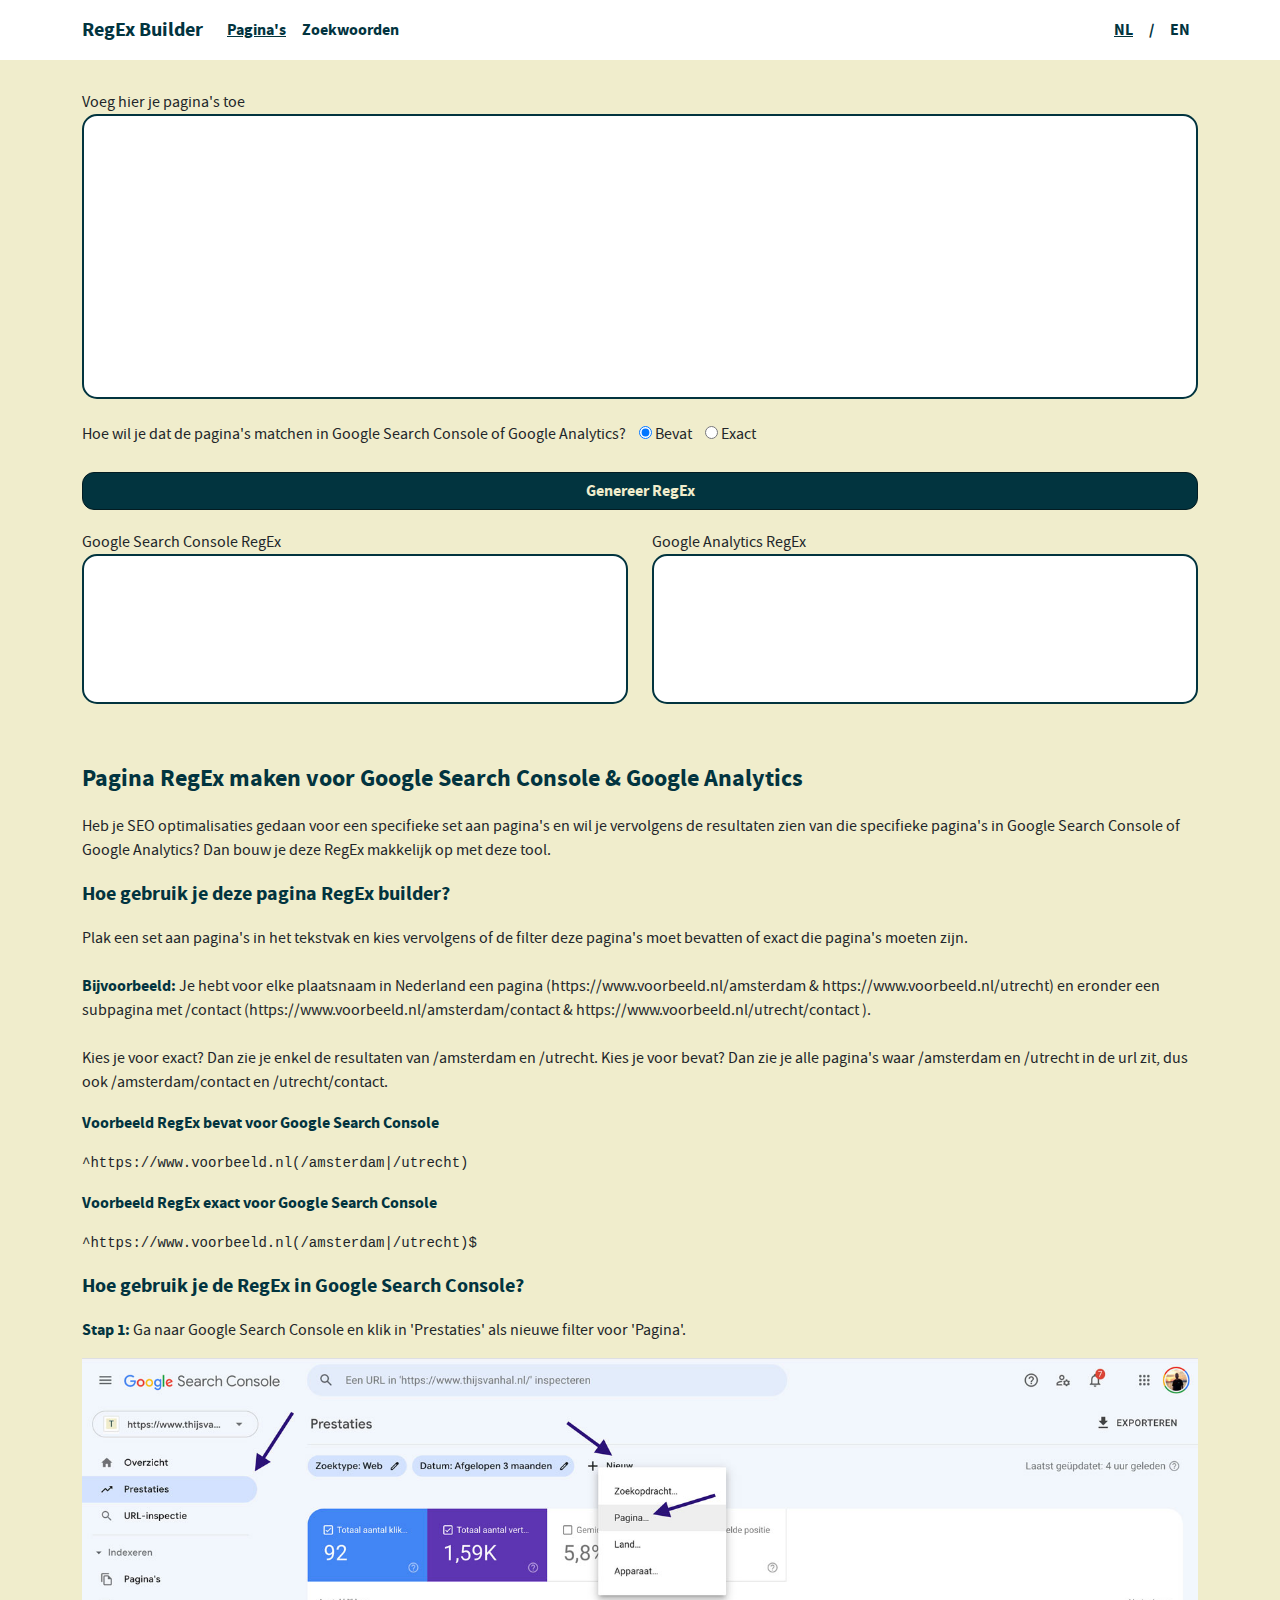
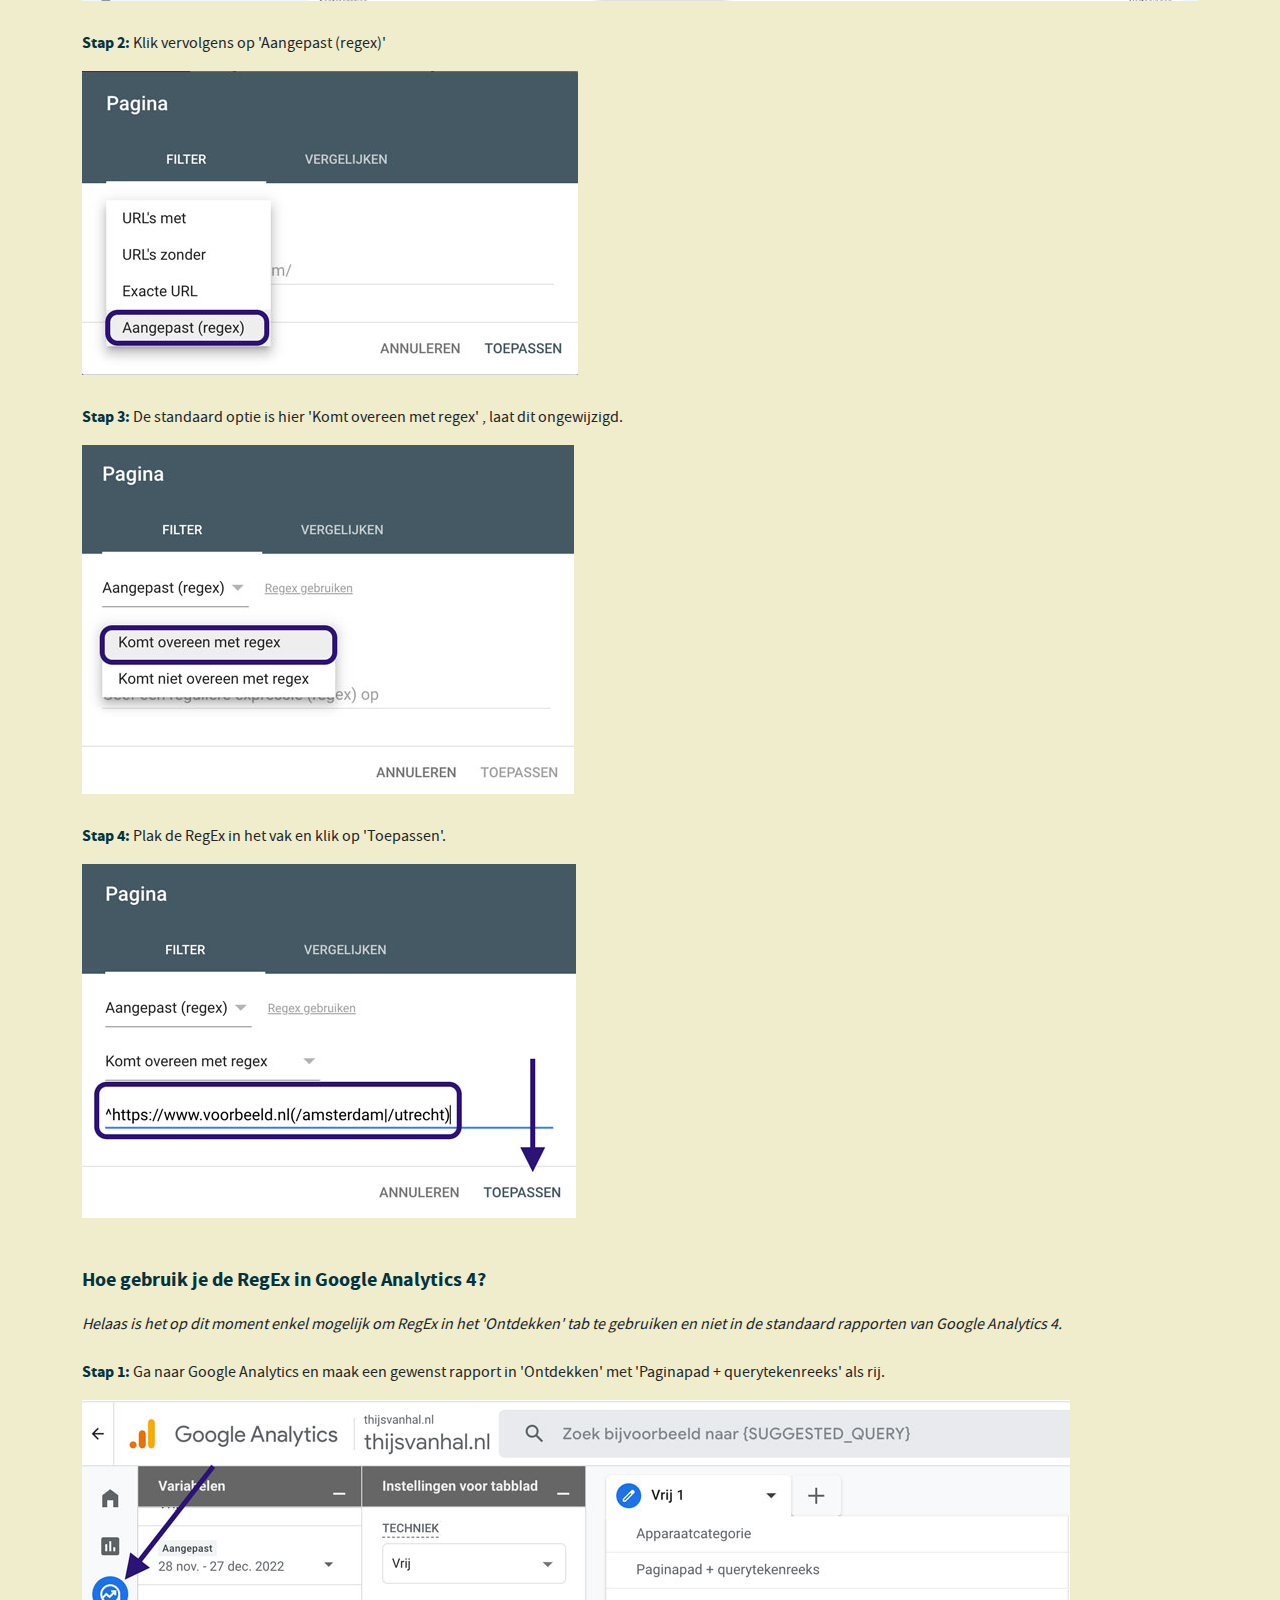
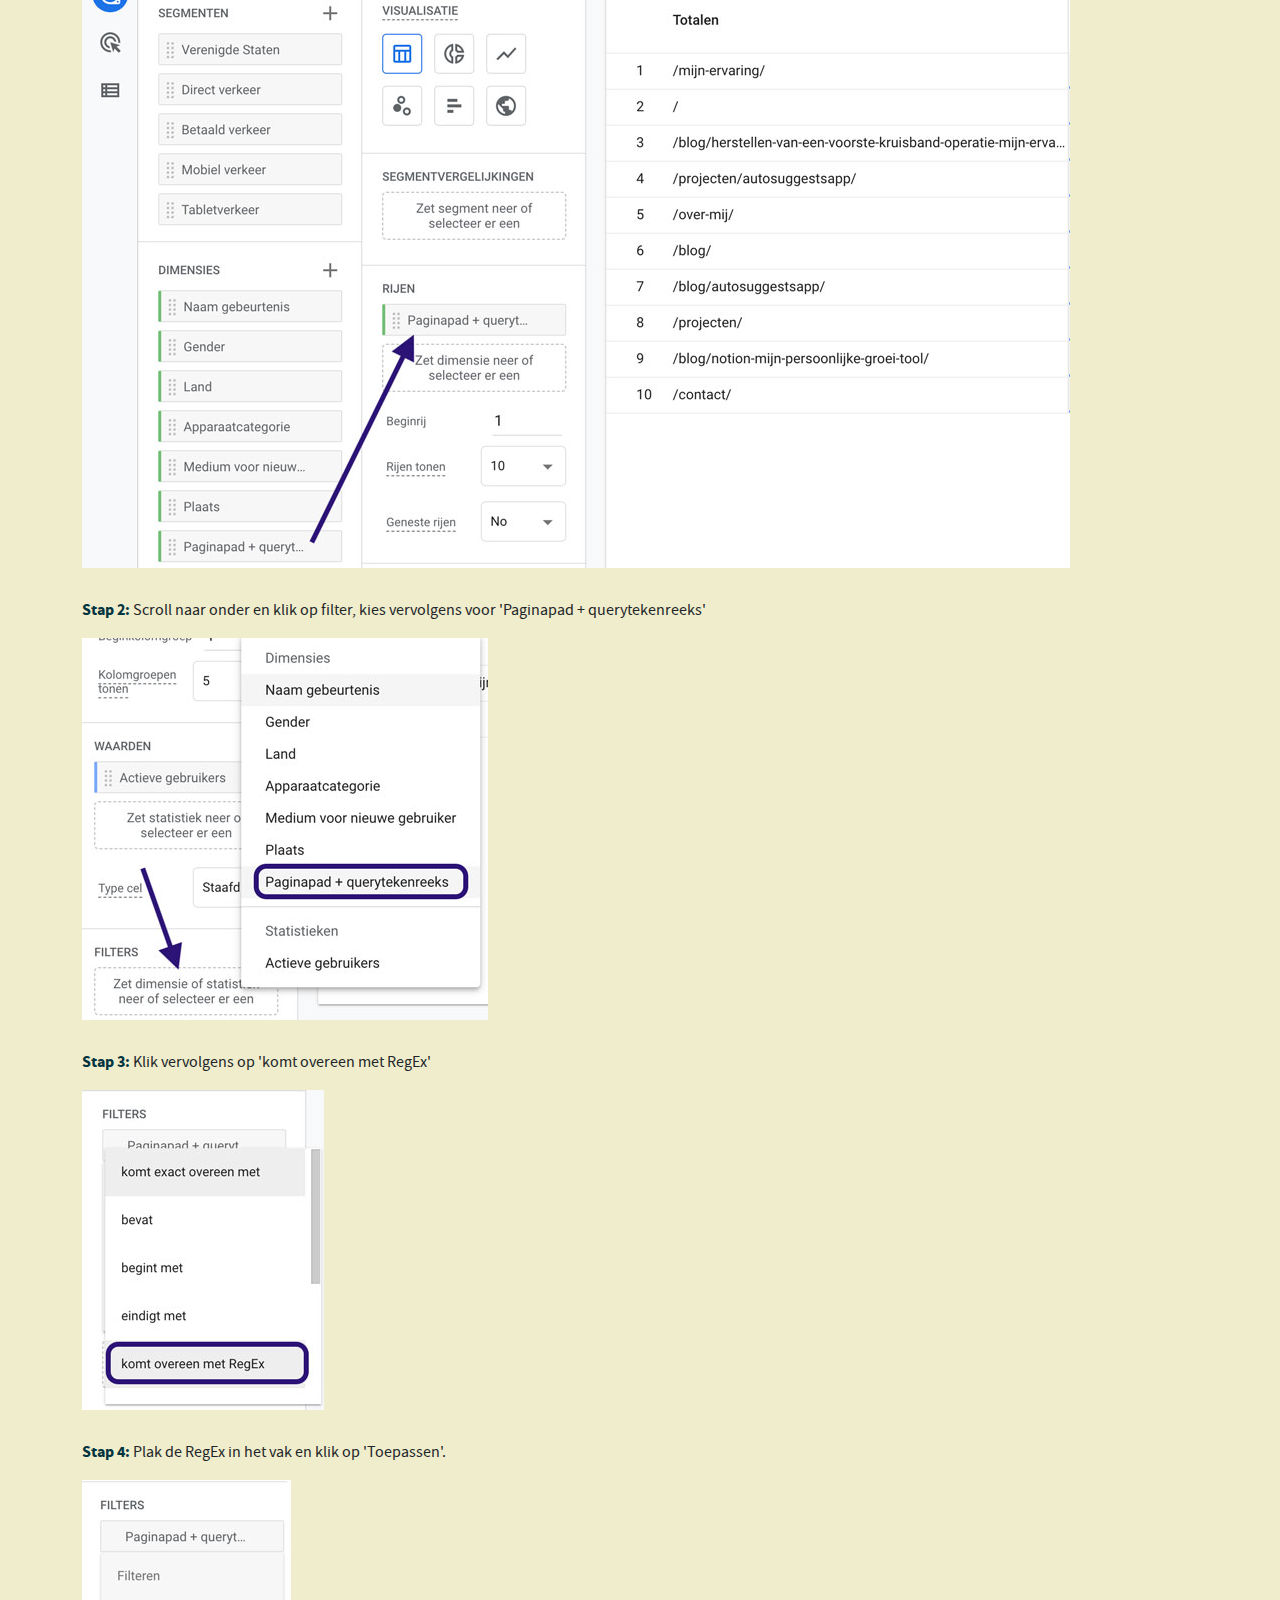
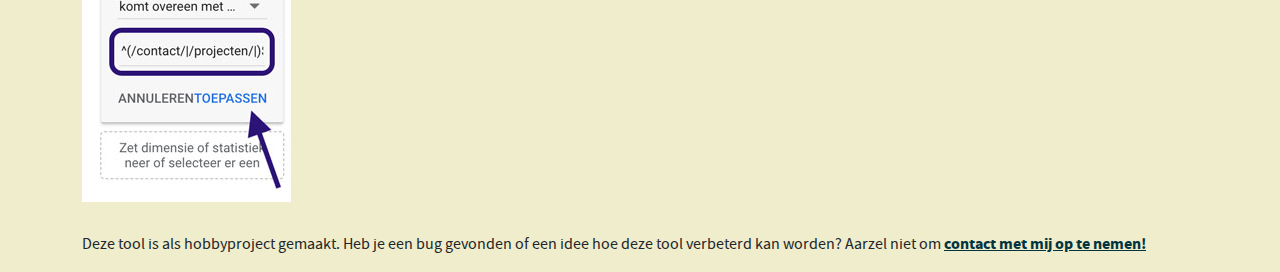
<file: index.html>
<!DOCTYPE html>
<html lang="nl">
  <head>
  <meta charset="UTF-8">
  <meta name="viewport" content="width=device-width, initial-scale=1.0">
  <title>Pagina RegEx Builder voor GSC & GA | RegEx Builder</title>
  <meta name="robots" content="index, follow">
  <meta name="description" content="Specifieke pagina's filteren met RegEx in Google Search Console of Google Analytics? Met de RegEx builder bouw je gemakkelijk een RegEx voor GSC en GA.">
  <link rel="alternate" hreflang="nl" href="https://regex.thijsvanhal.nl/">
  <link rel="alternate" hreflang="en" href="https://regex.thijsvanhal.nl/en/pages/">
  <link rel="alternate" hreflang="x-default" href="https://regex.thijsvanhal.nl/">
  <link rel="stylesheet" href="./files/bootstrap.min.css" type="text/css">
  <link rel="stylesheet" href="./files/styles.css" type="text/css">
  <link rel="apple-touch-icon" sizes="180x180" href="/apple-touch-icon.png">
  <link rel="icon" type="image/png" sizes="32x32" href="/favicon-32x32.png">
  <link rel="icon" type="image/png" sizes="16x16" href="/favicon-16x16.png">
  <link rel="manifest" href="/site.webmanifest">
  <link rel="mask-icon" href="/safari-pinned-tab.svg" color="#5bbad5">
  <meta name="msapplication-TileColor" content="#da532c">
  <meta name="theme-color" content="#ffffff">
  <style type="text/css" media="screen" link rel="preload" as="font">
    @font-face {
      font-family: 'madaregular';
      src: url('./files/font/mada-regular-webfont.woff2') format('woff2'),
         url('./files/font/mada-regular-webfont.woff') format('woff');
      font-weight: normal;
      font-style: normal;
      font-display: swap;
    }
    @font-face {
      font-family: 'madabold';
      src: url('./files/font/mada-bold-webfont.woff2') format('woff2'),
         url('./files/font/mada-bold-webfont.woff') format('woff');
      font-weight: normal;
      font-style: normal;
      font-display: swap;
    }
  </style>
  <!-- Google Tag Manager -->
  <script>(function(w,d,s,l,i){w[l]=w[l]||[];w[l].push({'gtm.start':
    new Date().getTime(),event:'gtm.js'});var f=d.getElementsByTagName(s)[0],
    j=d.createElement(s),dl=l!='dataLayer'?'&l='+l:'';j.async=true;j.src=
    'https://www.googletagmanager.com/gtm.js?id='+i+dl;f.parentNode.insertBefore(j,f);
    })(window,document,'script','dataLayer','GTM-NRD96HB');</script>
  <!-- End Google Tag Manager -->
  <script type="application/ld+json">
    {
      "@context": "https://schema.org",
      "@type": "WebSite",
      "@id": "https://regex.thijsvanhal.nl/",
      "url": "https://regex.thijsvanhal.nl/",
      "name": "RegEx Builder",
      "creator": {
        "@id": "https://regex.thijsvanhal.nl/#person"
      }
    }
    </script>
    <script type="application/ld+json">
    {
      "@context": "https://schema.org",
      "@type": "Person",
      "@id": "https://regex.thijsvanhal.nl/#person",
      "email": "mail@thijsvanhal.nl",
      "name": "Thijs van Hal",
      "url": "https://www.thijsvanhal.nl/",
      "sameAs": "https://twitter.com/thijsvanhal"
    }
    </script>
  </head>
  <body>
    <!-- Google Tag Manager (noscript) -->
    <noscript><iframe src="https://www.googletagmanager.com/ns.html?id=GTM-NRD96HB"
      height="0" width="0" style="display:none;visibility:hidden"></iframe></noscript>
    <!-- End Google Tag Manager (noscript) -->
    <nav class="navbar navbar-expand-md">
      <div class="container-sm" id="c-navbar">
        <a class="navbar-brand" href="/">RegEx Builder</a>
        <button class="navbar-toggler" type="button" data-bs-toggle="collapse" data-bs-target="#navContent" aria-controls="navContent" aria-expanded="false" aria-label="Hamburger Menu">
          <span class="navbar-toggler-icon"></span>
        </button>
        <div class="navbar-collapse collapse" id="navContent">
          <ul class="navbar-nav me-auto">
            <li class="nav-item">
              <a class="nav-link active" href="/">Pagina&apos;s</a>
            </li>
            <li class="nav-item">
              <a class="nav-link" href="/zoekwoorden/">Zoekwoorden</a>
            </li>
          </ul>
          <ul class="navbar-nav mr-auto" id="second-menu">
            <li class="nav-item">
              <a class="nav-link active" href="/">NL</a>
            </li>
            <li class="nav-item">
              <a class="nav-link" href="#">/</a>
            </li>
            <li class="nav-item">
              <a class="nav-link" href="/en/pages/">EN</a>
            </li>
          </ul>
        </div>
      </div>
    </nav>
    <div class="container-sm" id="top-container">
      <p>
        <label for="input-area">Voeg hier je pagina&apos;s toe</label>
        <textarea class="input-area" id="input-area" rows="6"></textarea>
      </p>
    </div>
    <div class="container-sm">
      <p>
        Hoe wil je dat de pagina&apos;s matchen in Google Search Console of Google Analytics?
        <label>
          <input type="radio" name="optionsRadios" id="bevat" value="option1" checked="" data-np-checked="1">
          Bevat
        </label>
        <label>
          <input type="radio" name="optionsRadios" id="exact" value="option2" data-np-checked="1">
          Exact
        </label>
      </p>
      <button type="button" class="btn btn-primary" id="generate-button">Genereer RegEx</button>
    </div>
    <div class="container-sm">
      <div class="row">
        <div class="col-sm" id="resultaat">
          <label for="result-gsc">Google Search Console RegEx</label>
          <textarea class="textarea-results" id="result-gsc"></textarea>
          <div class="tekens" id="tekens-gsc"></div>
        </div>
        <div class="col-sm" id="resultaat">
          <label for="result-ga">Google Analytics RegEx</label>
          <textarea class="textarea-results" id="result-ga"></textarea>
          <div class="tekens" id="tekens-ga"></div>
        </div>
      </div>
    </div>
    <div class="container-sm">
      <div class="body-text">
        <h1>Pagina RegEx maken voor Google Search Console & Google Analytics</h1>
        <p>Heb je SEO optimalisaties gedaan voor een specifieke set aan pagina&apos;s en wil je vervolgens de resultaten zien van die specifieke pagina&apos;s in Google Search Console of Google Analytics? Dan bouw je deze RegEx makkelijk op met deze tool.</p>
        <h2>Hoe gebruik je deze pagina RegEx builder?</h2>
        <p>Plak een set aan pagina&apos;s in het tekstvak en kies vervolgens of de filter deze pagina&apos;s moet bevatten of exact die pagina&apos;s moeten zijn.<br><br><b>Bijvoorbeeld:</b> Je hebt voor elke plaatsnaam in Nederland een pagina (https://www.voorbeeld.nl/amsterdam & https://www.voorbeeld.nl/utrecht) en eronder een subpagina met /contact (https://www.voorbeeld.nl/amsterdam/contact & https://www.voorbeeld.nl/utrecht/contact ).<br><br>Kies je voor exact? Dan zie je enkel de resultaten van /amsterdam en /utrecht. Kies je voor bevat? Dan zie je alle pagina&apos;s waar /amsterdam en /utrecht in de url zit, dus ook /amsterdam/contact en /utrecht/contact.<br></p>
        <h3>Voorbeeld RegEx bevat voor Google Search Console</h3>
        <pre><code>^https://www.voorbeeld.nl(/amsterdam|/utrecht)</code></pre>
        <h3>Voorbeeld RegEx exact voor Google Search Console</h3>
        <pre><code>^https://www.voorbeeld.nl(/amsterdam|/utrecht)$</code></pre>
        <h2>Hoe gebruik je de RegEx in Google Search Console?</h2>
        <p><b>Stap 1:</b> Ga naar Google Search Console en klik in &apos;Prestaties&apos; als nieuwe filter voor &apos;Pagina&apos;.</p>
        <img src="./images/pagina-regex-builder-gsc-1.jpg" class="img-fluid" alt="Pagina RegEx builder GSC stap 1" width="1678" height="365">
        <p><b>Stap 2:</b> Klik vervolgens op &apos;Aangepast (regex)&apos;</p>
        <img src="./images/pagina-regex-builder-gsc-2.jpg" class="img-fluid" alt="Pagina RegEx builder GSC stap 2" width="496" height="304">
        <p><b>Stap 3:</b> De standaard optie is hier &apos;Komt overeen met regex&apos; , laat dit ongewijzigd.</p>
        <img src="./images/pagina-regex-builder-gsc-3.jpg" class="img-fluid" alt="Pagina RegEx builder GSC stap 3" width="492" height="349">
        <p><b>Stap 4:</b> Plak de RegEx in het vak en klik op &apos;Toepassen&apos;.</p>
        <img src="./images/pagina-regex-builder-gsc-4.jpg" class="img-fluid" alt="Pagina RegEx builder GSC stap 4" width="494" height="354">
        <h2>Hoe gebruik je de RegEx in Google Analytics 4?</h2>
        <p><i>Helaas is het op dit moment enkel mogelijk om RegEx in het &apos;Ontdekken&apos; tab te gebruiken en niet in de standaard rapporten van Google Analytics 4.</i><br><br><b>Stap 1:</b> Ga naar Google Analytics en maak een gewenst rapport in &apos;Ontdekken&apos; met &apos;Paginapad + querytekenreeks&apos; als rij.</p>
        <img src="./images/pagina-regex-builder-ga-1.jpg" class="img-fluid" alt="Pagina RegEx builder GA stap 1" width="988" height="768">
        <p><b>Stap 2:</b> Scroll naar onder en klik op filter, kies vervolgens voor &apos;Paginapad + querytekenreeks&apos;</p>
        <img src="./images/pagina-regex-builder-ga-2.jpg" class="img-fluid" alt="Pagina RegEx builder GA stap 2" width="406" height="382">
        <p><b>Stap 3:</b> Klik vervolgens op &apos;komt overeen met RegEx&apos;</p>
        <img src="./images/pagina-regex-builder-ga-3.jpg" class="img-fluid" alt="Pagina RegEx builder GA stap 3" width="242" height="320">
        <p><b>Stap 4:</b> Plak de RegEx in het vak en klik op &apos;Toepassen&apos;.</p>
        <img src="./images/pagina-regex-builder-ga-4.jpg" class="img-fluid" alt="Pagina RegEx builder GA stap 4" width="209" height="322">
        <p>Deze tool is als hobbyproject gemaakt. Heb je een bug gevonden of een idee hoe deze tool verbeterd kan worden? Aarzel niet om <a href="https://www.thijsvanhal.nl/contact/">contact met mij op te nemen!</a></p>
      </div>
    </div>
    <!-- JS Files -->
    <script type="text/javascript" async src="./files/bootstrap.min.js"></script>
    <script type="text/javascript" src="./files/app_pagina.js"></script>      
  </body>
</html>
</file>
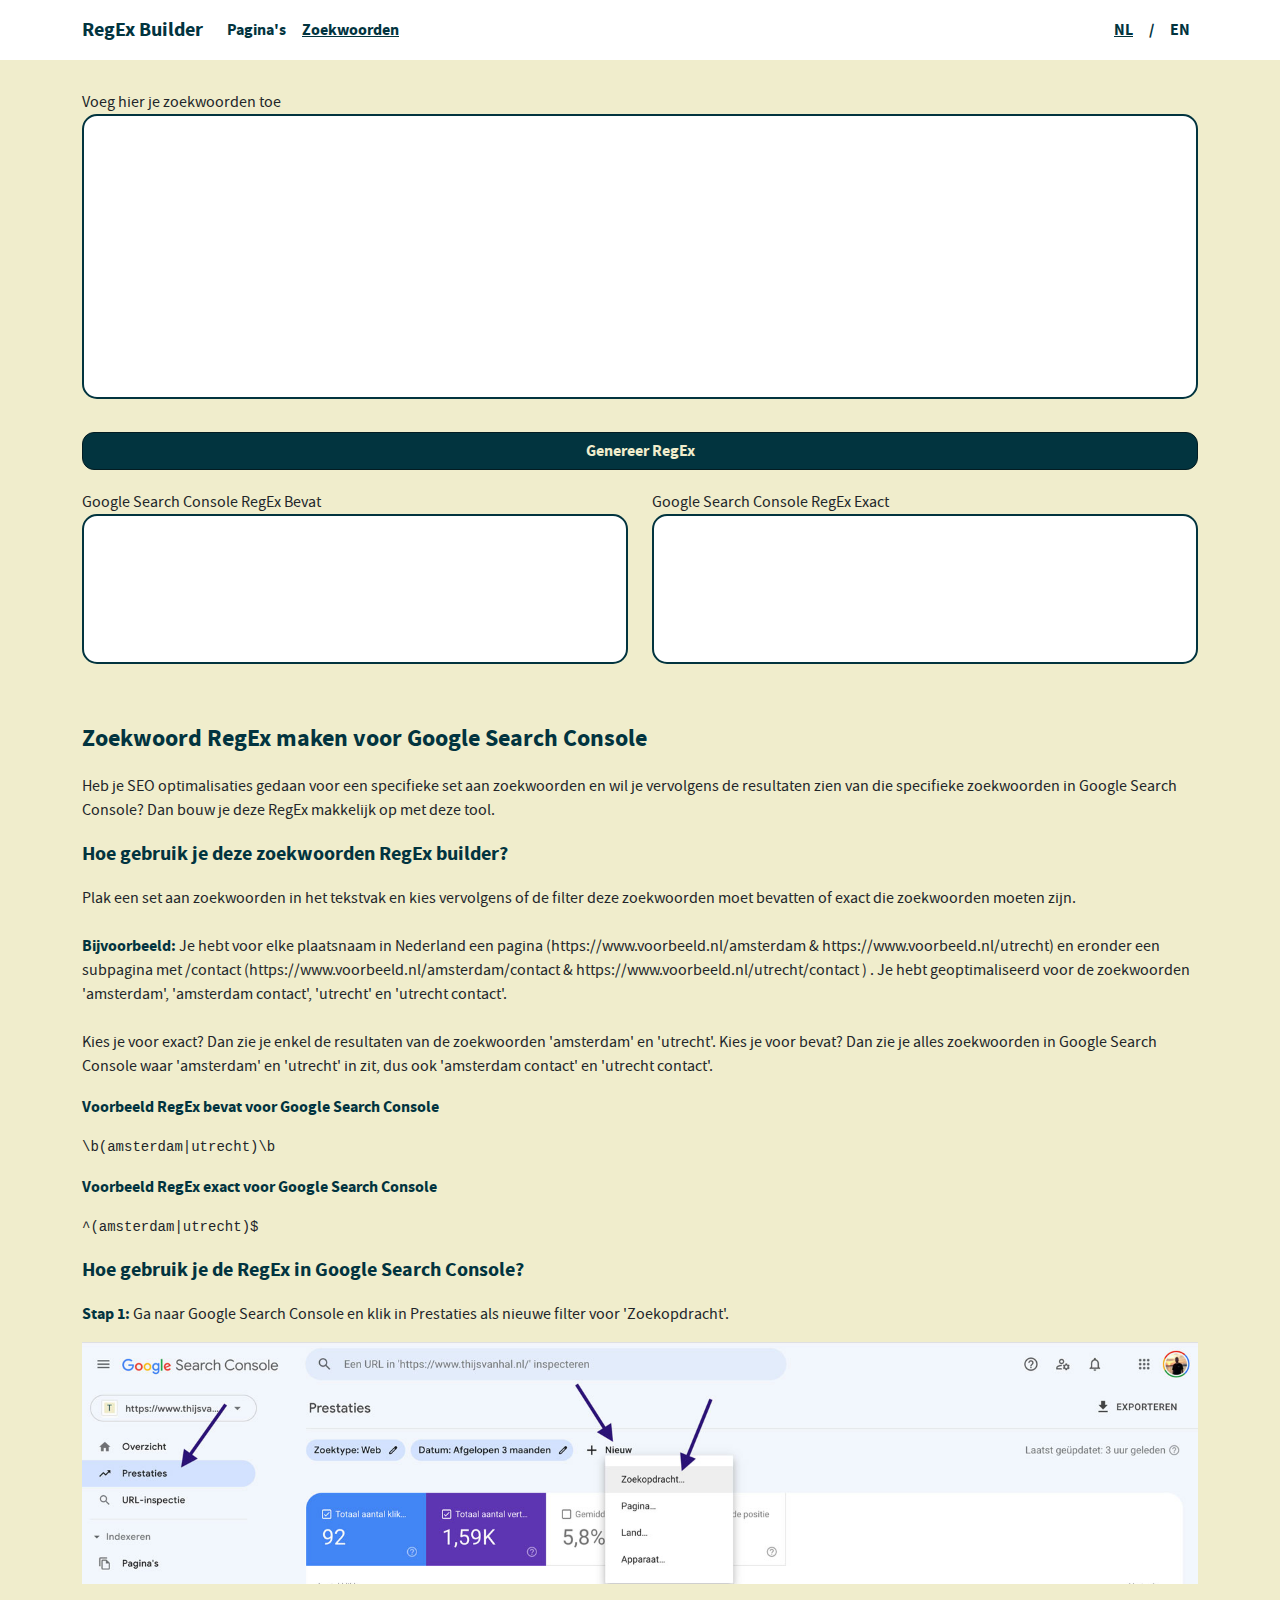
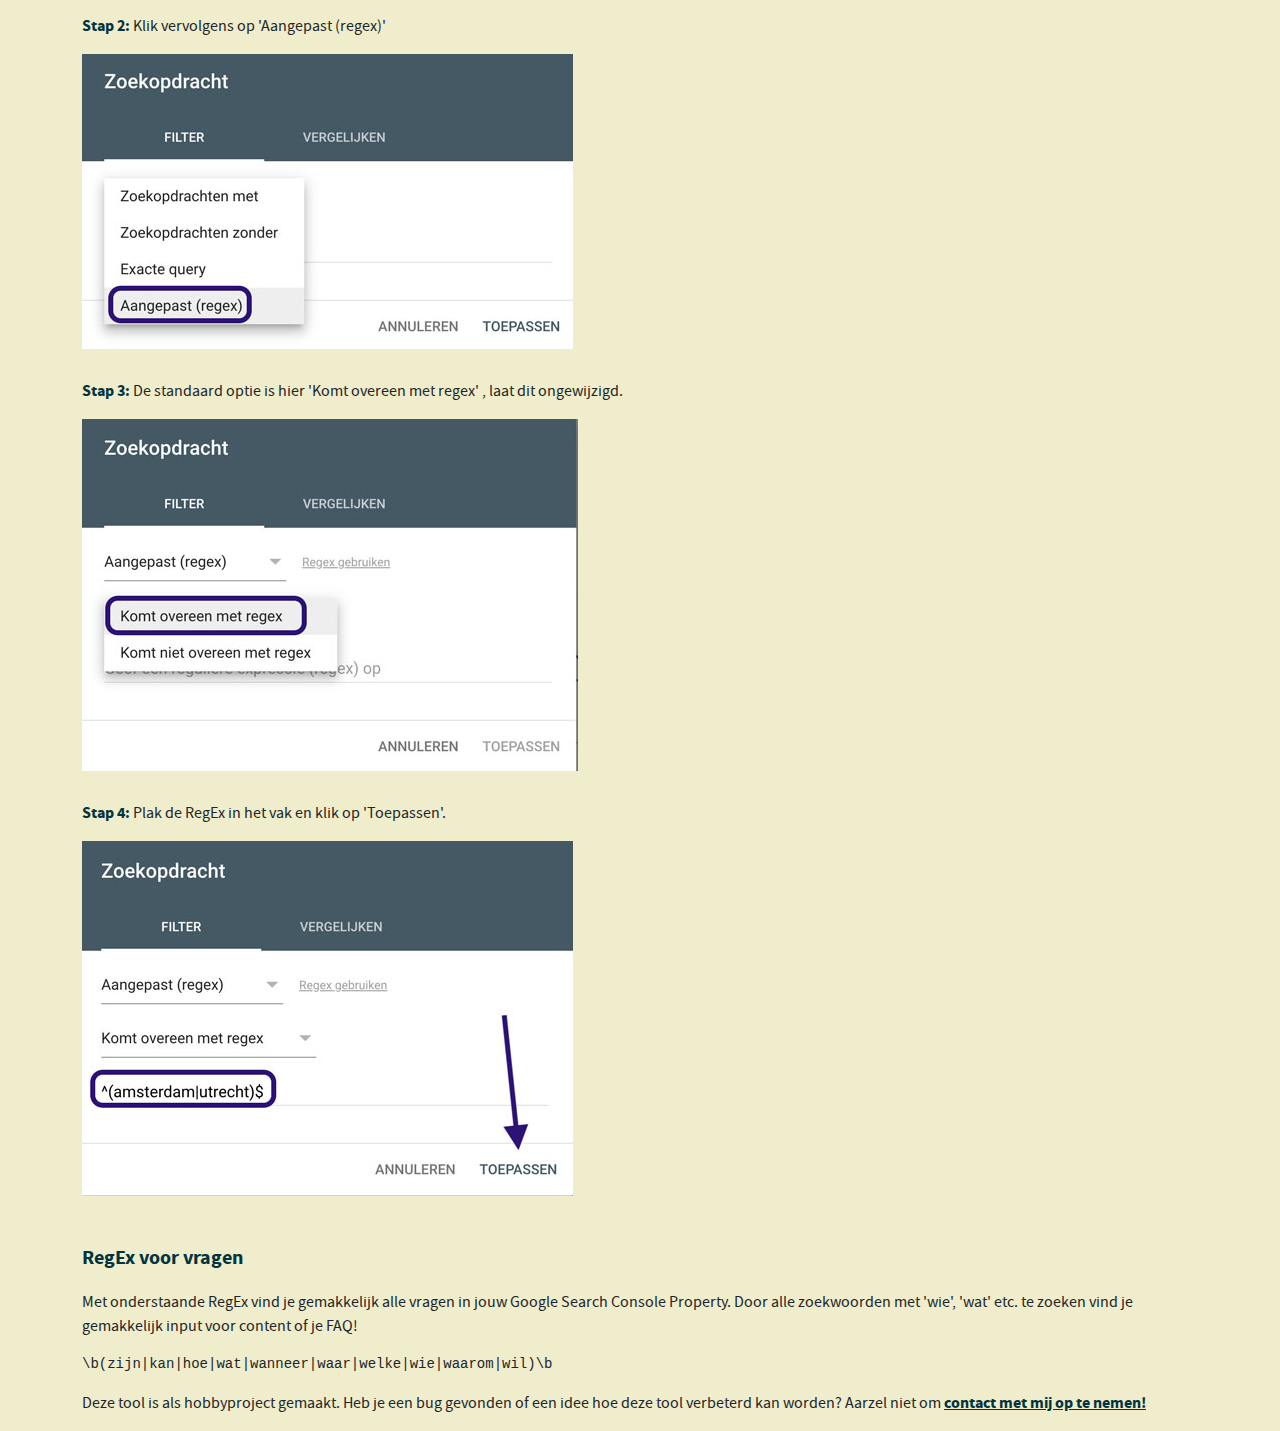
<file: zoekwoorden/index.html>
<!DOCTYPE html>
<html lang="nl">
  <head>
  <meta charset="UTF-8">
  <meta name="viewport" content="width=device-width, initial-scale=1.0">
  <title>Zoekwoord RegEx Builder voor GSC | RegEx Builder</title>
  <meta name="robots" content="index, follow">
  <meta name="description" content="Specifieke zoekwoorden filteren met RegEx in Google Search Console? Met de RegEx builder bouw je gemakkelijk een reguliere expressie met meerdere zoekwoorden.">
  <link rel="alternate" hreflang="nl" href="https://regex.thijsvanhal.nl/zoekwoorden/">
  <link rel="alternate" hreflang="en" href="https://regex.thijsvanhal.nl/en/keywords/">
  <link rel="alternate" hreflang="x-default" href="https://regex.thijsvanhal.nl/zoekwoorden/">
  <link rel="stylesheet" href="../files/bootstrap.min.css" type="text/css">
  <link rel="stylesheet" href="../files/styles.css" type="text/css">
  <link rel="preload" as="font" href="/files/font/mada-regular-webfont.woff2">
  <link rel="preload" as="font" href="/files/font/mada-bold-webfont.woff2">
  <link rel="apple-touch-icon" sizes="180x180" href="/apple-touch-icon.png">
  <link rel="icon" type="image/png" sizes="32x32" href="/favicon-32x32.png">
  <link rel="icon" type="image/png" sizes="16x16" href="/favicon-16x16.png">
  <link rel="manifest" href="/site.webmanifest">
  <link rel="mask-icon" href="/safari-pinned-tab.svg" color="#5bbad5">
  <meta name="msapplication-TileColor" content="#da532c">
  <meta name="theme-color" content="#ffffff">
  <style type="text/css" media="screen">
    @font-face {
      font-family: 'madaregular';
      src: url('../files/font/mada-regular-webfont.woff2') format('woff2'),
         url('../files/font/mada-regular-webfont.woff') format('woff');
      font-weight: normal;
      font-style: normal;
      font-display: swap;
    }
    @font-face {
      font-family: 'madabold';
      src: url('../files/font/mada-bold-webfont.woff2') format('woff2'),
         url('../files/font/mada-bold-webfont.woff') format('woff');
      font-weight: normal;
      font-style: normal;
      font-display: swap;
    }
  </style>
  <!-- Google Tag Manager -->
  <script>(function(w,d,s,l,i){w[l]=w[l]||[];w[l].push({'gtm.start':
    new Date().getTime(),event:'gtm.js'});var f=d.getElementsByTagName(s)[0],
    j=d.createElement(s),dl=l!='dataLayer'?'&l='+l:'';j.async=true;j.src=
    'https://www.googletagmanager.com/gtm.js?id='+i+dl;f.parentNode.insertBefore(j,f);
    })(window,document,'script','dataLayer','GTM-NRD96HB');</script>
  <!-- End Google Tag Manager -->
  <script type="application/ld+json">
    {
      "@context": "https://schema.org",
      "@type": "WebSite",
      "@id": "https://regex.thijsvanhal.nl/",
      "url": "https://regex.thijsvanhal.nl/",
      "name": "RegEx Builder",
      "creator": {
        "@id": "https://regex.thijsvanhal.nl/#person"
      }
    }
    </script>
    <script type="application/ld+json">
    {
      "@context": "https://schema.org",
      "@type": "Person",
      "@id": "https://regex.thijsvanhal.nl/#person",
      "email": "mail@thijsvanhal.nl",
      "name": "Thijs van Hal",
      "url": "https://www.thijsvanhal.nl/",
      "sameAs": "https://twitter.com/thijsvanhal"
    }
    </script>
  </head>
  <body>
    <!-- Google Tag Manager (noscript) -->
    <noscript><iframe src="https://www.googletagmanager.com/ns.html?id=GTM-NRD96HB"
      height="0" width="0" style="display:none;visibility:hidden"></iframe></noscript>
    <!-- End Google Tag Manager (noscript) -->
    <nav class="navbar navbar-expand-md">
      <div class="container-sm" id="c-navbar">
        <a class="navbar-brand" href="/">RegEx Builder</a>
        <button class="navbar-toggler" type="button" data-bs-toggle="collapse" data-bs-target="#navContent" aria-controls="navContent" aria-expanded="false" aria-label="Hamburger Menu">
          <span class="navbar-toggler-icon"></span>
        </button>
        <div class="navbar-collapse collapse" id="navContent">
          <ul class="navbar-nav me-auto">
            <li class="nav-item">
              <a class="nav-link" href="/">Pagina&apos;s</a>
            </li>
            <li class="nav-item">
              <a class="nav-link active" href="/zoekwoorden/">Zoekwoorden</a>
            </li>
          </ul>
          <ul class="navbar-nav mr-auto" id="second-menu">
            <li class="nav-item">
              <a class="nav-link active" href="/zoekwoorden/">NL</a>
            </li>
            <li class="nav-item">
              <a class="nav-link" href="#">/</a>
            </li>
            <li class="nav-item">
              <a class="nav-link" href="/en/keywords/">EN</a>
            </li>
          </ul>
        </div>
      </div>
    </nav>
    <div class="container-sm" id="top-container">
      <p>
        <label for="input-area">Voeg hier je zoekwoorden toe</label>
        <textarea class="input-area" id="input-area" rows="6"></textarea>
      </p>
    </div>
    <div class="container-sm">
      <button type="button" class="btn btn-primary" id="generate-button">Genereer RegEx</button>
    </div>
    <div class="container-sm">
      <div class="row">
        <div class="col-sm" id="resultaat">
          <label for="result-bevat">Google Search Console RegEx Bevat</label>
          <textarea class="textarea-results" id="result-bevat"></textarea>
          <div class="tekens" id="tekens-bevat"></div>
        </div>
        <div class="col-sm" id="resultaat">
          <label for="result-exact">Google Search Console RegEx Exact</label>
          <textarea class="textarea-results" id="result-exact"></textarea>
          <div class="tekens" id="tekens-exact"></div>
        </div>
      </div>
    </div>
    <div class="container-sm">
      <div class="body-text">
        <h1>Zoekwoord RegEx maken voor Google Search Console</h1>
        <p>Heb je SEO optimalisaties gedaan voor een specifieke set aan zoekwoorden en wil je vervolgens de resultaten zien van die specifieke zoekwoorden in Google Search Console? Dan bouw je deze RegEx makkelijk op met deze tool.</p>
        <h2>Hoe gebruik je deze zoekwoorden RegEx builder?</h2>
        <p>Plak een set aan zoekwoorden in het tekstvak en kies vervolgens of de filter deze zoekwoorden moet bevatten of exact die zoekwoorden moeten zijn.<br><br><b>Bijvoorbeeld:</b> Je hebt voor elke plaatsnaam in Nederland een pagina (https://www.voorbeeld.nl/amsterdam & https://www.voorbeeld.nl/utrecht) en eronder een subpagina met /contact (https://www.voorbeeld.nl/amsterdam/contact & https://www.voorbeeld.nl/utrecht/contact ) . Je hebt geoptimaliseerd voor de zoekwoorden &apos;amsterdam&apos;, &apos;amsterdam contact&apos;, &apos;utrecht&apos; en &apos;utrecht contact&apos;.<br><br>Kies je voor exact? Dan zie je enkel de resultaten van de zoekwoorden &apos;amsterdam&apos; en &apos;utrecht&apos;. Kies je voor bevat? Dan zie je alles zoekwoorden in Google Search Console waar &apos;amsterdam&apos; en &apos;utrecht&apos; in zit, dus ook &apos;amsterdam contact&apos; en &apos;utrecht contact&apos;.</p>
        <h3>Voorbeeld RegEx bevat voor Google Search Console</h3>
        <pre><code>\b(amsterdam|utrecht)\b</code></pre>
        <h3>Voorbeeld RegEx exact voor Google Search Console</h3>
        <pre><code>^(amsterdam|utrecht)$</code></pre>
        <h2>Hoe gebruik je de RegEx in Google Search Console?</h2>
        <p><b>Stap 1:</b> Ga naar Google Search Console en klik in Prestaties als nieuwe filter voor &apos;Zoekopdracht&apos;.</p>
        <img src="../images/zoekwoord-regex-builder-gsc-1.jpg" class="img-fluid" alt="Zoekwoorden RegEx builder GSC stap 1" width="1675" height="363">
        <p><b>Stap 2:</b> Klik vervolgens op &apos;Aangepast (regex)&apos;</p>
        <img src="../images/zoekwoord-regex-builder-gsc-2.jpg" class="img-fluid" alt="Zoekwoorden RegEx builder GSC stap 2" width="491" height="295">
        <p><b>Stap 3:</b> De standaard optie is hier &apos;Komt overeen met regex&apos; , laat dit ongewijzigd.</p>
        <img src="../images/zoekwoord-regex-builder-gsc-3.jpg" class="img-fluid" alt="Zoekwoorden RegEx builder GSC stap 3" width="496" height="352">
        <p><b>Stap 4:</b> Plak de RegEx in het vak en klik op &apos;Toepassen&apos;.</p>
        <img src="../images/zoekwoord-regex-builder-gsc-4.jpg" class="img-fluid" alt="Zoekwoorden RegEx builder GSC stap 4" width="491" height="355">
        <h2>RegEx voor vragen</h2>
        <p>Met onderstaande RegEx vind je gemakkelijk alle vragen in jouw Google Search Console Property. Door alle zoekwoorden met &apos;wie&apos;, &apos;wat&apos; etc. te zoeken vind je gemakkelijk input voor content of je FAQ!</p>
        <pre><code>\b(zijn|kan|hoe|wat|wanneer|waar|welke|wie|waarom|wil)\b</code></pre>
        <p>Deze tool is als hobbyproject gemaakt. Heb je een bug gevonden of een idee hoe deze tool verbeterd kan worden? Aarzel niet om <a href="https://www.thijsvanhal.nl/contact/">contact met mij op te nemen!</a></p>
      </div>
    </div>
    <!-- JS Files -->
    <script type="text/javascript" async src="../files/bootstrap.min.js"></script>
    <script type="text/javascript" src="../files/app_zoekwoorden.js"></script>      
  </body>
</html>
</file>
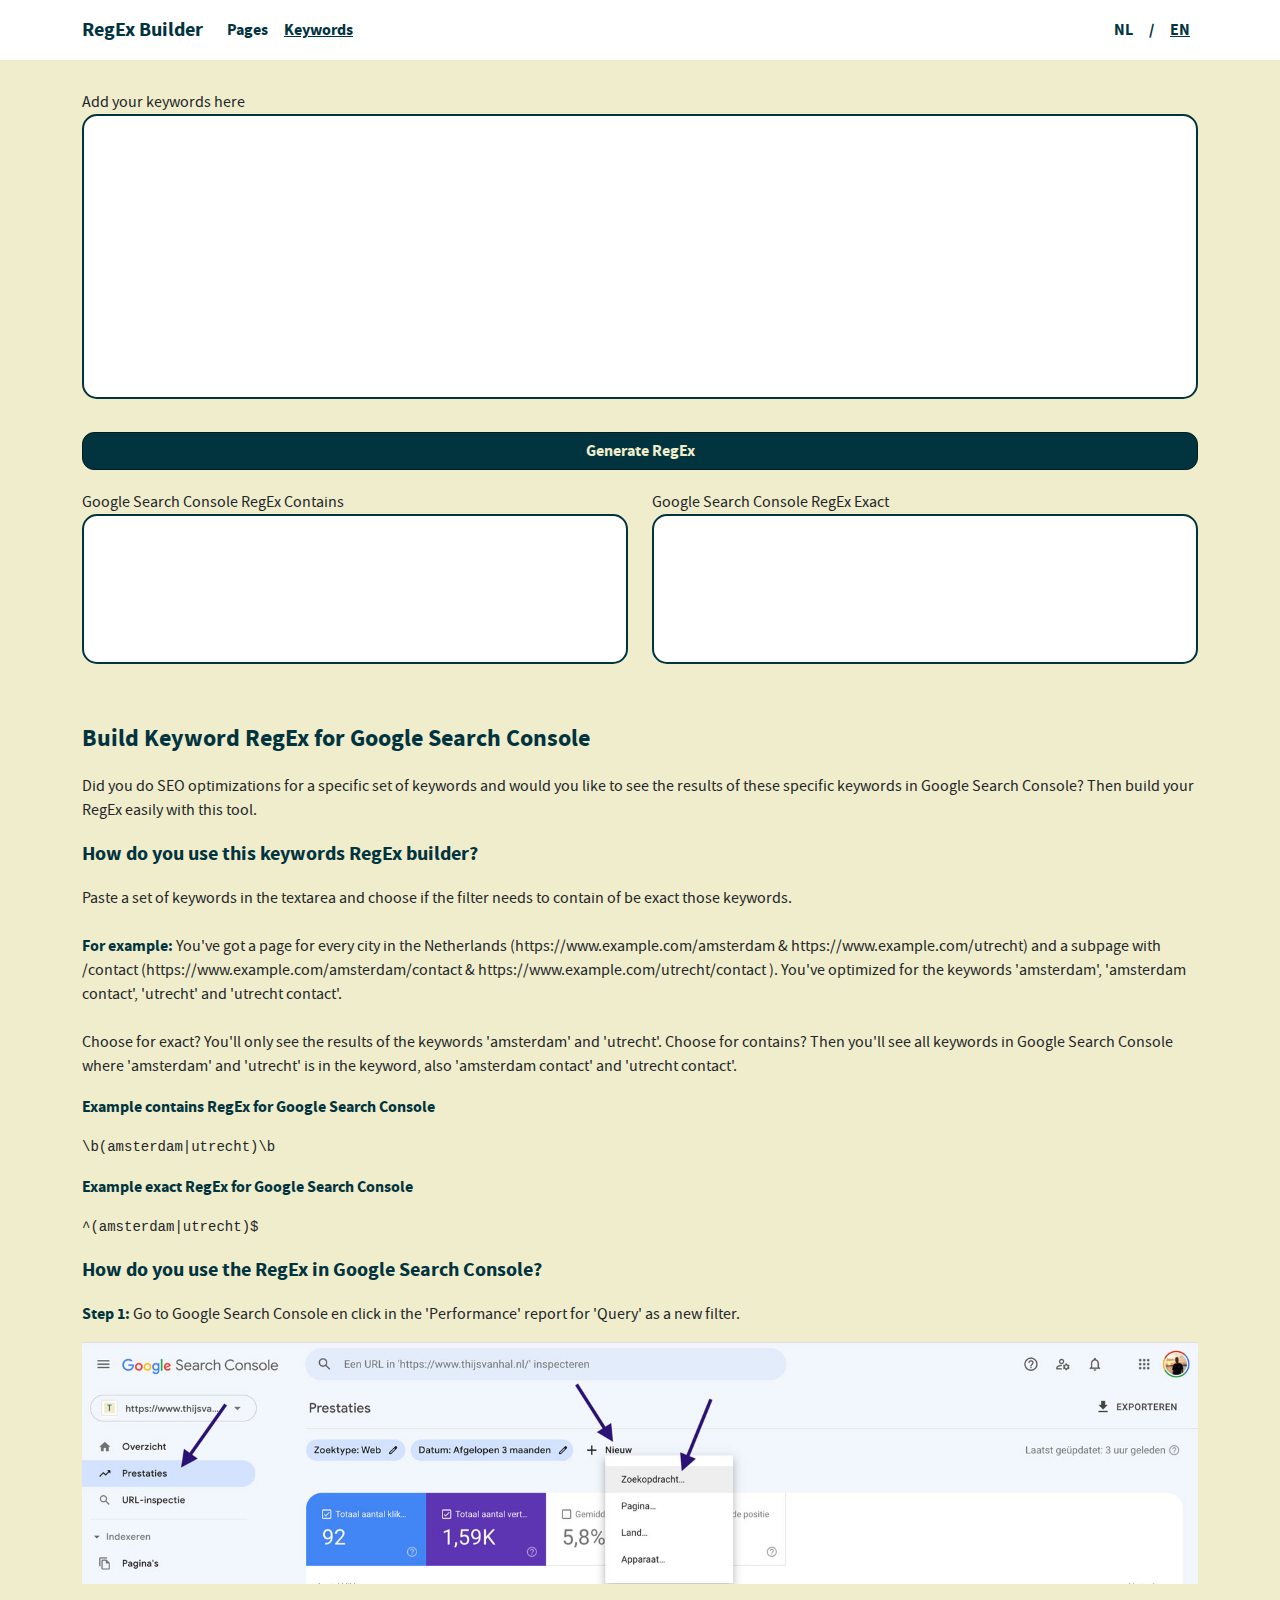
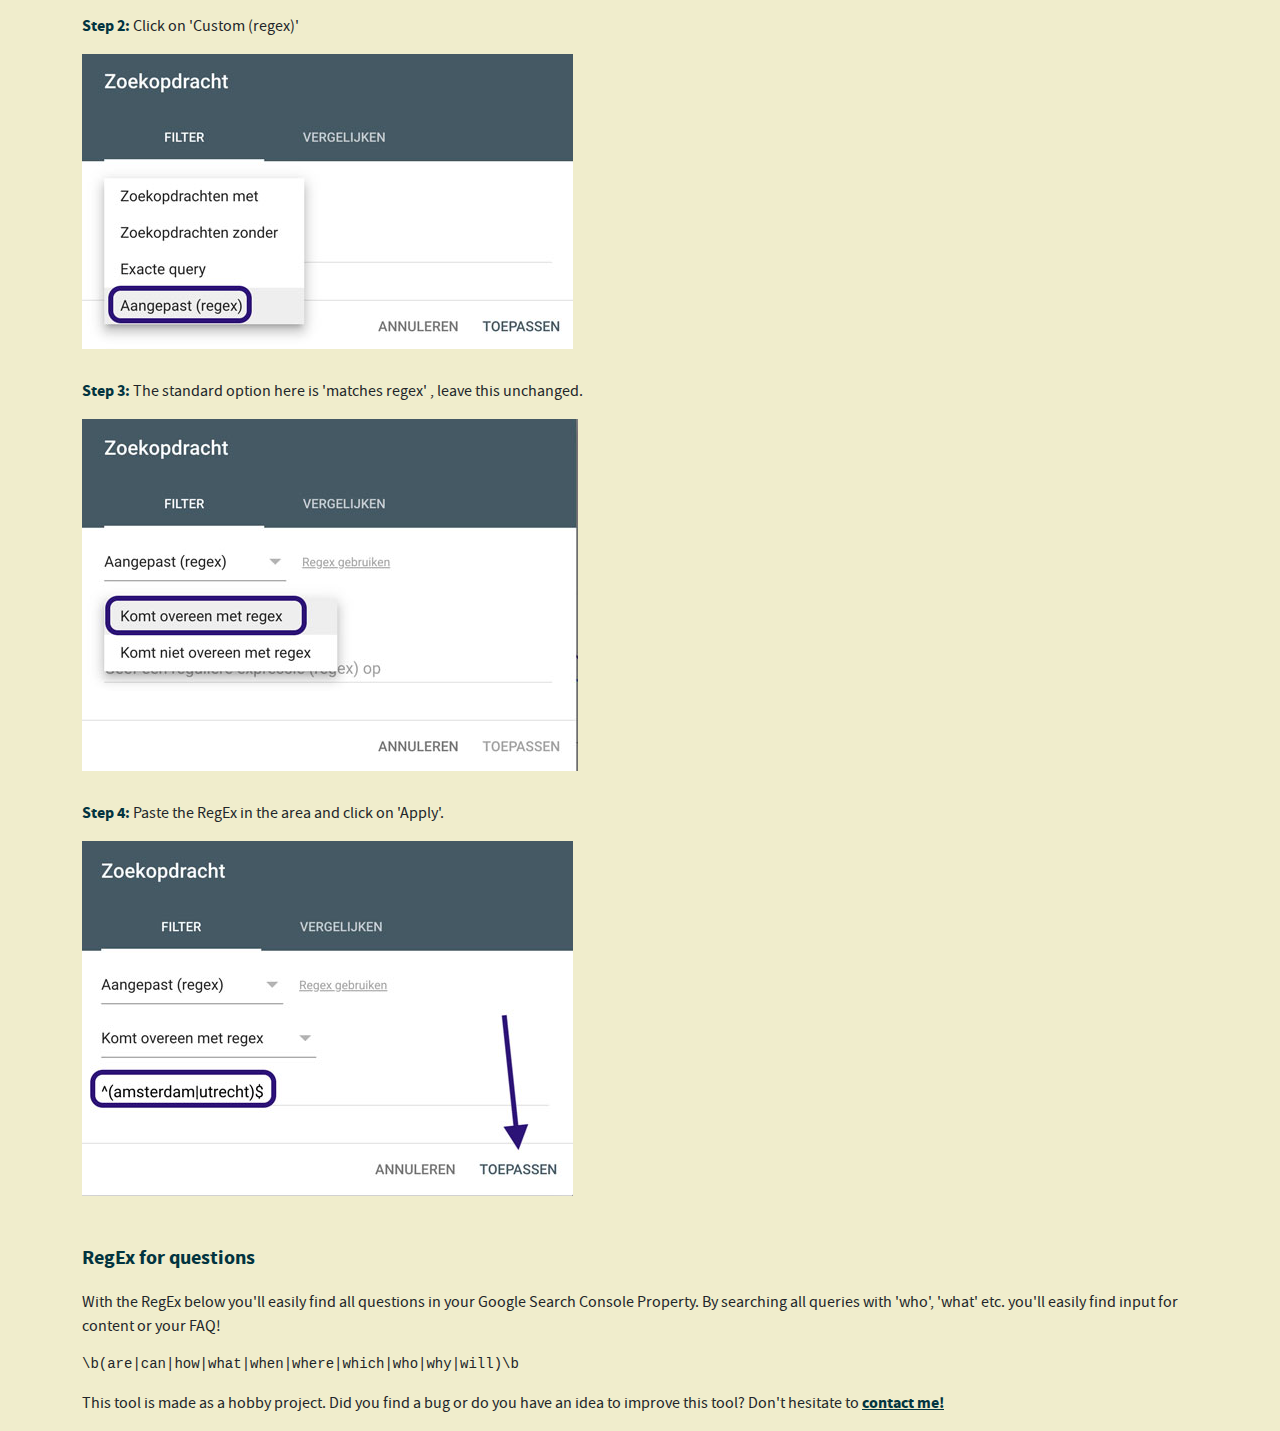
<file: en/keywords/index.html>
<!DOCTYPE html>
<html lang="en">
  <head>
  <meta charset="UTF-8">
  <meta name="viewport" content="width=device-width, initial-scale=1.0">
  <title>Keyword RegEx Builder for GSC | RegEx Builder</title>
  <meta name="robots" content="index, follow">
  <meta name="description" content="Want to filter specific keywords with RegEx in Google Search Console? With the RegEx builder you can easily build a regular expression for multiple keywords.">
  <link rel="alternate" hreflang="nl" href="https://regex.thijsvanhal.nl/zoekwoorden/">
  <link rel="alternate" hreflang="en" href="https://regex.thijsvanhal.nl/en/keywords/">
  <link rel="alternate" hreflang="x-default" href="https://regex.thijsvanhal.nl/zoekwoorden/">
  <link rel="stylesheet" href="/files/bootstrap.min.css" type="text/css">
  <link rel="stylesheet" href="/files/styles.css" type="text/css">
  <link rel="preload" as="font" href="/files/font/mada-regular-webfont.woff2">
  <link rel="preload" as="font" href="/files/font/mada-bold-webfont.woff2">
  <link rel="apple-touch-icon" sizes="180x180" href="/apple-touch-icon.png">
  <link rel="icon" type="image/png" sizes="32x32" href="/favicon-32x32.png">
  <link rel="icon" type="image/png" sizes="16x16" href="/favicon-16x16.png">
  <link rel="manifest" href="/site.webmanifest">
  <link rel="mask-icon" href="/safari-pinned-tab.svg" color="#5bbad5">
  <meta name="msapplication-TileColor" content="#da532c">
  <meta name="theme-color" content="#ffffff">
  <style type="text/css" media="screen">
    @font-face {
      font-family: 'madaregular';
      src: url('/files/font/mada-regular-webfont.woff2') format('woff2'),
         url('/files/font/mada-regular-webfont.woff') format('woff');
      font-weight: normal;
      font-style: normal;
      font-display: swap;
    }
    @font-face {
      font-family: 'madabold';
      src: url('/files/font/mada-bold-webfont.woff2') format('woff2'),
         url('/files/font/mada-bold-webfont.woff') format('woff');
      font-weight: normal;
      font-style: normal;
      font-display: swap;
    }
  </style>
  <!-- Google Tag Manager -->
  <script>(function(w,d,s,l,i){w[l]=w[l]||[];w[l].push({'gtm.start':
    new Date().getTime(),event:'gtm.js'});var f=d.getElementsByTagName(s)[0],
    j=d.createElement(s),dl=l!='dataLayer'?'&l='+l:'';j.async=true;j.src=
    'https://www.googletagmanager.com/gtm.js?id='+i+dl;f.parentNode.insertBefore(j,f);
    })(window,document,'script','dataLayer','GTM-NRD96HB');</script>
  <!-- End Google Tag Manager -->
  <script type="application/ld+json">
    {
      "@context": "https://schema.org",
      "@type": "WebSite",
      "@id": "https://regex.thijsvanhal.nl/",
      "url": "https://regex.thijsvanhal.nl/",
      "name": "RegEx Builder",
      "creator": {
        "@id": "https://regex.thijsvanhal.nl/#person"
      }
    }
    </script>
    <script type="application/ld+json">
    {
      "@context": "https://schema.org",
      "@type": "Person",
      "@id": "https://regex.thijsvanhal.nl/#person",
      "email": "mail@thijsvanhal.nl",
      "name": "Thijs van Hal",
      "url": "https://www.thijsvanhal.nl/",
      "sameAs": "https://twitter.com/thijsvanhal"
    }
    </script>
  </head>
  <body>
    <!-- Google Tag Manager (noscript) -->
    <noscript><iframe src="https://www.googletagmanager.com/ns.html?id=GTM-NRD96HB"
      height="0" width="0" style="display:none;visibility:hidden"></iframe></noscript>
    <!-- End Google Tag Manager (noscript) -->
    <nav class="navbar navbar-expand-md">
      <div class="container-sm" id="c-navbar">
        <a class="navbar-brand" href="/">RegEx Builder</a>
        <button class="navbar-toggler" type="button" data-bs-toggle="collapse" data-bs-target="#navContent" aria-controls="navContent" aria-expanded="false" aria-label="Hamburger Menu">
          <span class="navbar-toggler-icon"></span>
        </button>
        <div class="navbar-collapse collapse" id="navContent">
          <ul class="navbar-nav me-auto">
            <li class="nav-item">
              <a class="nav-link" href="/en/pages/">Pages</a>
            </li>
            <li class="nav-item">
              <a class="nav-link active" href="/en/keywords/">Keywords</a>
            </li>
          </ul>
          <ul class="navbar-nav mr-auto" id="second-menu">
            <li class="nav-item">
              <a class="nav-link" href="/zoekwoorden/">NL</a>
            </li>
            <li class="nav-item">
              <a class="nav-link" href="#">/</a>
            </li>
            <li class="nav-item">
              <a class="nav-link active" href="/en/keywords/">EN</a>
            </li>
          </ul>
        </div>
      </div>
    </nav>
    <div class="container-sm" id="top-container">
      <p>
        <label for="input-area">Add your keywords here</label>
        <textarea class="input-area" id="input-area" rows="6"></textarea>
      </p>
    </div>
    <div class="container-sm">
      <button type="button" class="btn btn-primary" id="generate-button">Generate RegEx</button>
    </div>
    <div class="container-sm">
      <div class="row">
        <div class="col-sm" id="resultaat">
          <label for="result-bevat">Google Search Console RegEx Contains</label>
          <textarea class="textarea-results" id="result-bevat"></textarea>
          <div class="tekens" id="tekens-bevat"></div>
        </div>
        <div class="col-sm" id="resultaat">
          <label for="result-exact">Google Search Console RegEx Exact</label>
          <textarea class="textarea-results" id="result-exact"></textarea>
          <div class="tekens" id="tekens-exact"></div>
        </div>
      </div>
    </div>
    <div class="container-sm">
      <div class="body-text">
        <h1>Build Keyword RegEx for Google Search Console</h1>
        <p>Did you do SEO optimizations for a specific set of keywords and would you like to see the results of these specific keywords in Google Search Console? Then build your RegEx easily with this tool.</p>
        <h2>How do you use this keywords RegEx builder?</h2>
        <p>Paste a set of keywords in the textarea and choose if the filter needs to contain of be exact those keywords.<br><br><b>For example:</b> You&apos;ve got a page for every city in the Netherlands (https://www.example.com/amsterdam & https://www.example.com/utrecht) and a subpage with /contact (https://www.example.com/amsterdam/contact & https://www.example.com/utrecht/contact ). You&apos;ve optimized for the keywords &apos;amsterdam&apos;, &apos;amsterdam contact&apos;, &apos;utrecht&apos; and &apos;utrecht contact&apos;.<br><br>Choose for exact? You&apos;ll only see the results of the keywords &apos;amsterdam&apos; and &apos;utrecht&apos;. Choose for contains? Then you&apos;ll see all keywords in Google Search Console where &apos;amsterdam&apos; and &apos;utrecht&apos; is in the keyword, also &apos;amsterdam contact&apos; and &apos;utrecht contact&apos;.</p>
        <h3>Example contains RegEx for Google Search Console</h3>
        <pre><code>\b(amsterdam|utrecht)\b</code></pre>
        <h3>Example exact RegEx for Google Search Console</h3>
        <pre><code>^(amsterdam|utrecht)$</code></pre>
        <h2>How do you use the RegEx in Google Search Console?</h2>
        <p><b>Step 1:</b> Go to Google Search Console en click in the &apos;Performance&apos; report for &apos;Query&apos; as a new filter.</p>
        <img src="/images/zoekwoord-regex-builder-gsc-1.jpg" class="img-fluid" alt="Keywords RegEx builder GSC step 1" width="1675" height="363">
        <p><b>Step 2:</b> Click on &apos;Custom (regex)&apos;</p>
        <img src="/images/zoekwoord-regex-builder-gsc-2.jpg" class="img-fluid" alt="Keywords RegEx builder GSC step 2" width="491" height="295">
        <p><b>Step 3:</b> The standard option here is &apos;matches regex&apos; , leave this unchanged.</p>
        <img src="/images/zoekwoord-regex-builder-gsc-3.jpg" class="img-fluid" alt="Keywords RegEx builder GSC step 3" width="496" height="352">
        <p><b>Step 4:</b> Paste the RegEx in the area and click on &apos;Apply&apos;.</p>
        <img src="/images/zoekwoord-regex-builder-gsc-4.jpg" class="img-fluid" alt="Keywords RegEx builder GSC step 4" width="491" height="355">
        <h2>RegEx for questions</h2>
        <p>With the RegEx below you&apos;ll easily find all questions in your Google Search Console Property. By searching all queries with &apos;who&apos;, &apos;what&apos; etc. you&apos;ll easily find input for content or your FAQ!</p>
        <pre><code>\b(are|can|how|what|when|where|which|who|why|will)\b</code></pre>
        <p>This tool is made as a hobby project. Did you find a bug or do you have an idea to improve this tool? Don&apos;t hesitate to <a href="https://www.thijsvanhal.nl/contact/">contact me!</a></p>
      </div>
    </div>
    <!-- JS Files -->
    <script type="text/javascript" async src="/files/bootstrap.min.js"></script>
    <script type="text/javascript" src="/files/app_zoekwoorden.js"></script>      
  </body>
</html>
</file>
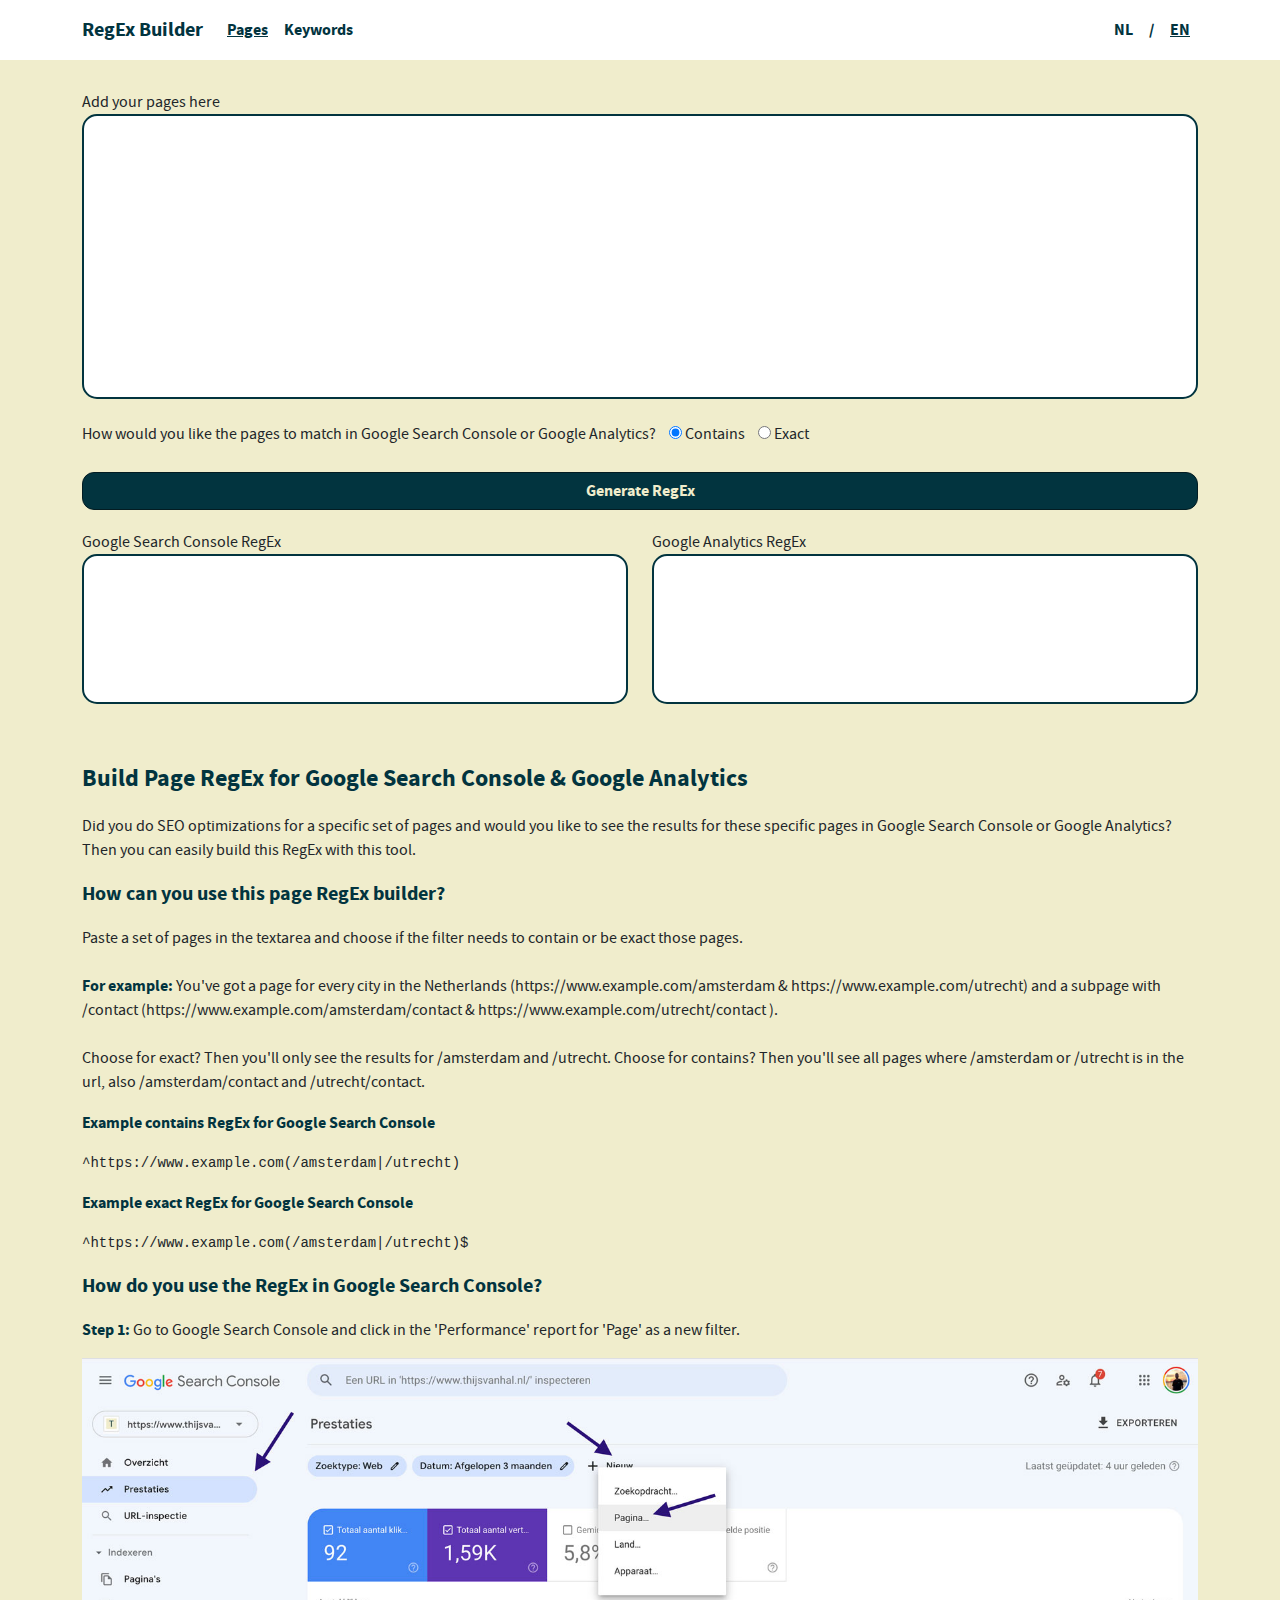
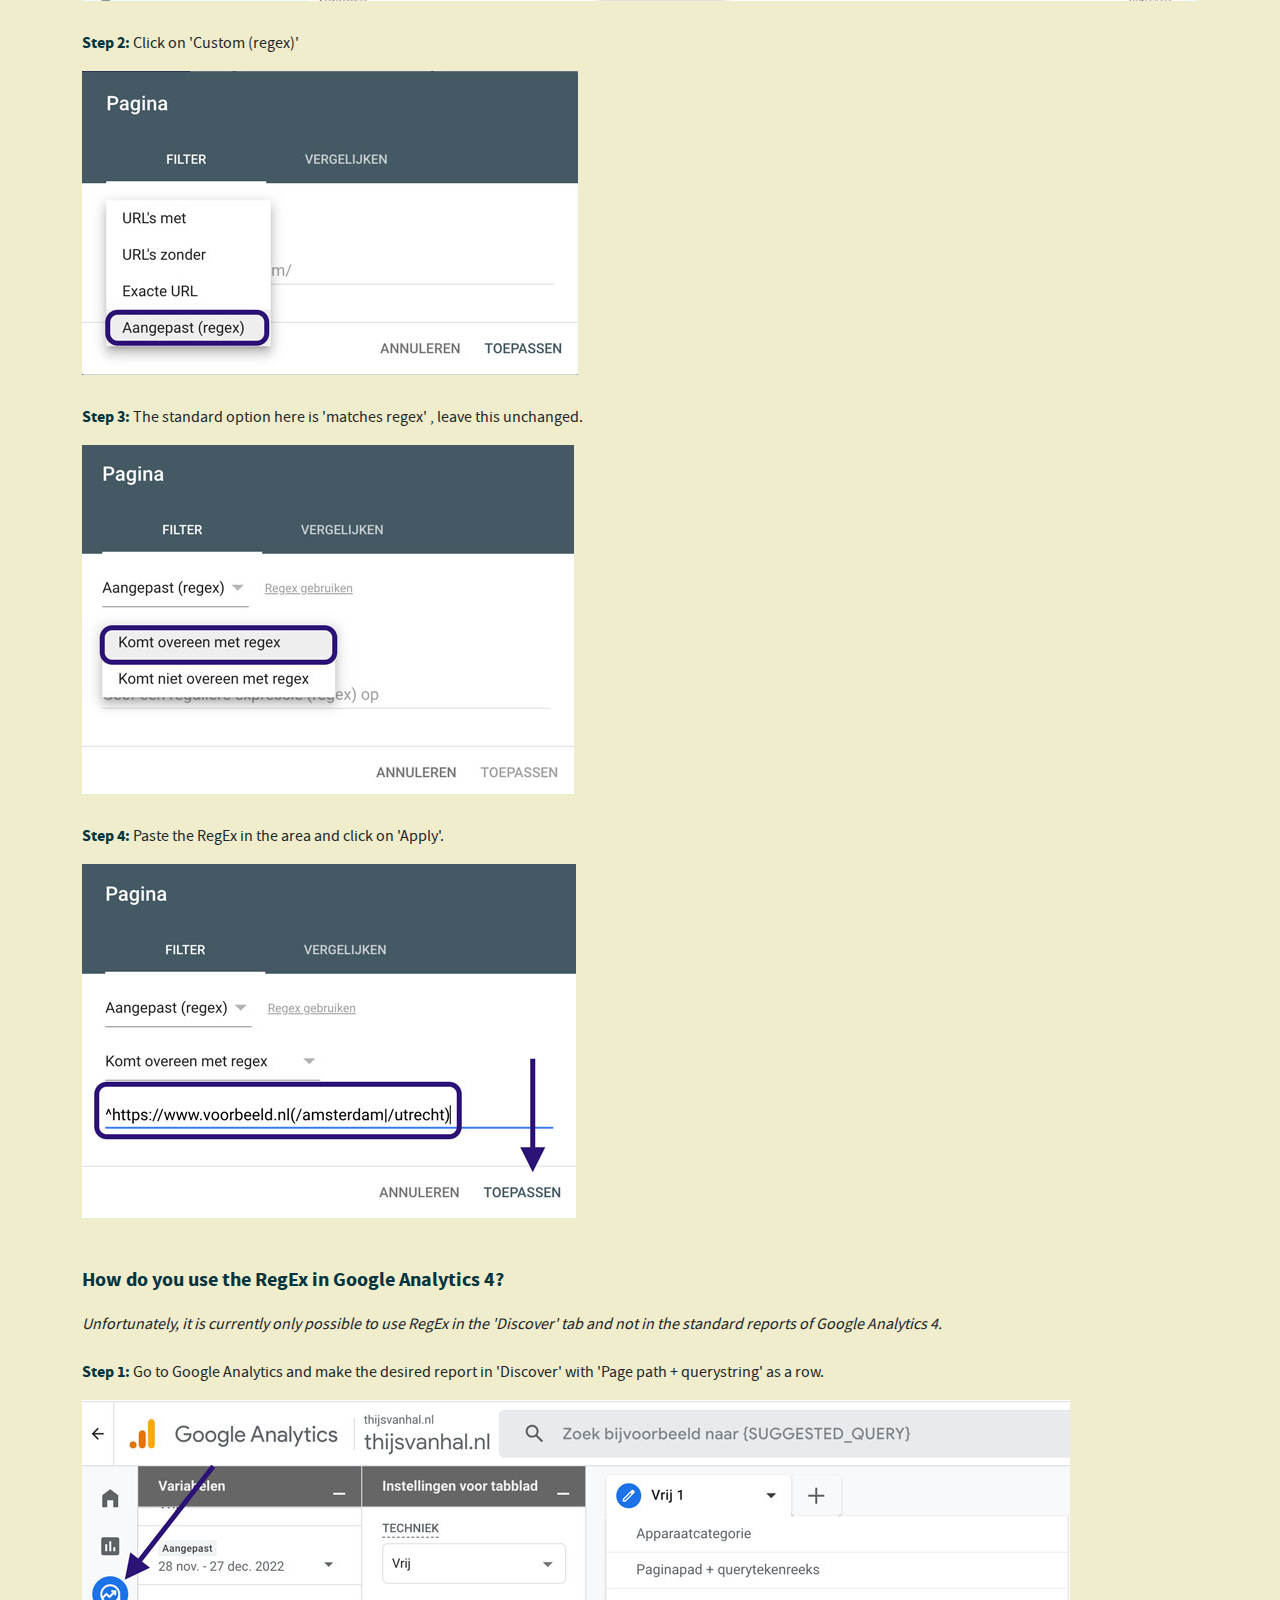
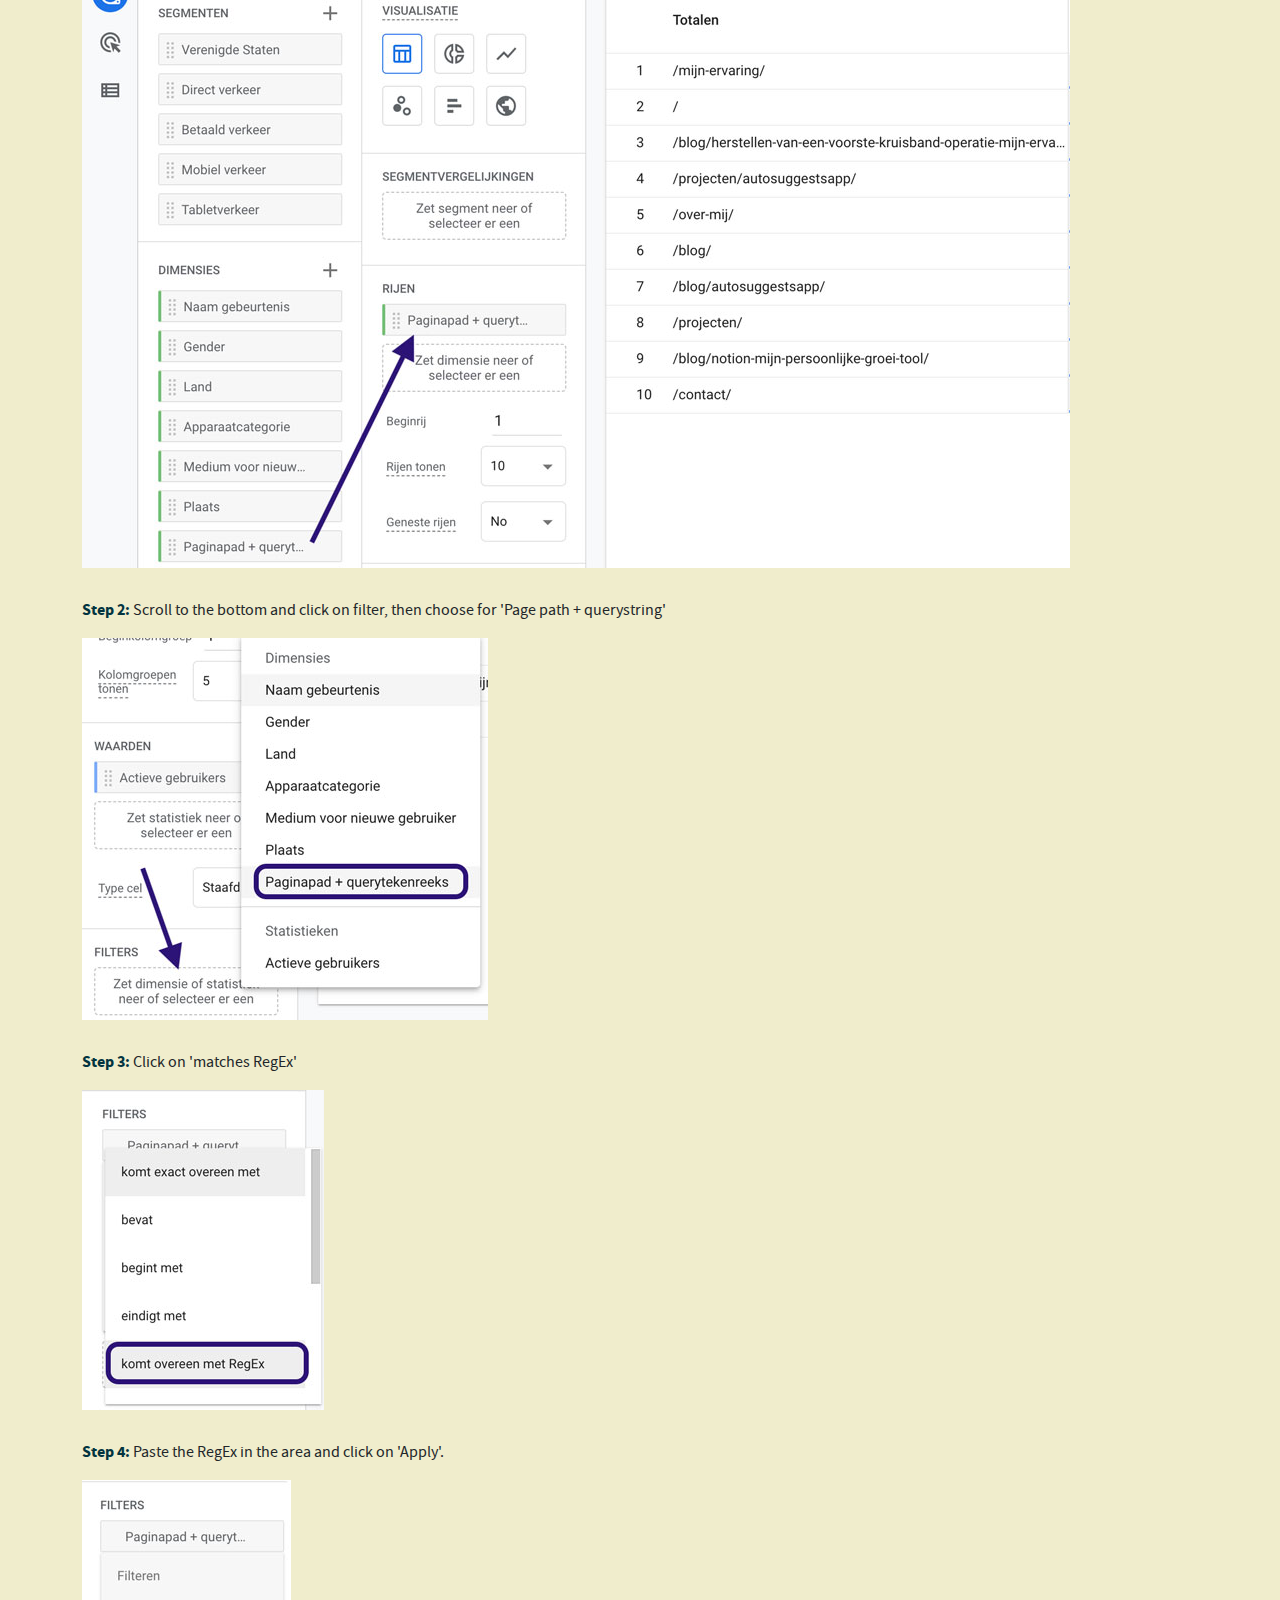
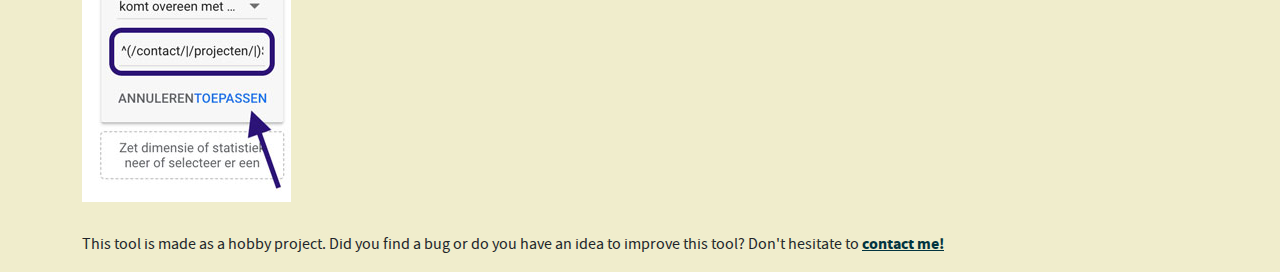
<file: en/pages/index.html>
<!DOCTYPE html>
<html lang="en">
  <head>
  <meta charset="UTF-8">
  <meta name="viewport" content="width=device-width, initial-scale=1.0">
  <title>Page RegEx Builder for GSC & GA | RegEx Builder</title>
  <meta name="robots" content="index, follow">
  <meta name="description" content="Want to filter specific pages with RegEx in Google Search Console or Google Analytics? With the RegEx builder you can easily build a RegEx for GSC and GA.">
  <link rel="alternate" hreflang="nl" href="https://regex.thijsvanhal.nl/">
  <link rel="alternate" hreflang="en" href="https://regex.thijsvanhal.nl/en/pages/">
  <link rel="alternate" hreflang="x-default" href="https://regex.thijsvanhal.nl/">
  <link rel="stylesheet" href="/files/bootstrap.min.css" type="text/css">
  <link rel="stylesheet" href="/files/styles.css" type="text/css">
  <link rel="apple-touch-icon" sizes="180x180" href="/apple-touch-icon.png">
  <link rel="icon" type="image/png" sizes="32x32" href="/favicon-32x32.png">
  <link rel="icon" type="image/png" sizes="16x16" href="/favicon-16x16.png">
  <link rel="manifest" href="/site.webmanifest">
  <link rel="mask-icon" href="/safari-pinned-tab.svg" color="#5bbad5">
  <meta name="msapplication-TileColor" content="#da532c">
  <meta name="theme-color" content="#ffffff">
  <style type="text/css" media="screen" link rel="preload" as="font">
    @font-face {
      font-family: 'madaregular';
      src: url('/files/font/mada-regular-webfont.woff2') format('woff2'),
         url('/files/font/mada-regular-webfont.woff') format('woff');
      font-weight: normal;
      font-style: normal;
      font-display: swap;

    }
    @font-face {
      font-family: 'madabold';
      src: url('/files/font/mada-bold-webfont.woff2') format('woff2'),
         url('/files/font/mada-bold-webfont.woff') format('woff');
      font-weight: normal;
      font-style: normal;
      font-display: swap;

    }
  </style>
  <!-- Google Tag Manager -->
  <script>(function(w,d,s,l,i){w[l]=w[l]||[];w[l].push({'gtm.start':
    new Date().getTime(),event:'gtm.js'});var f=d.getElementsByTagName(s)[0],
    j=d.createElement(s),dl=l!='dataLayer'?'&l='+l:'';j.async=true;j.src=
    'https://www.googletagmanager.com/gtm.js?id='+i+dl;f.parentNode.insertBefore(j,f);
    })(window,document,'script','dataLayer','GTM-NRD96HB');</script>
  <!-- End Google Tag Manager -->
  <script type="application/ld+json">
    {
      "@context": "https://schema.org",
      "@type": "WebSite",
      "@id": "https://regex.thijsvanhal.nl/",
      "url": "https://regex.thijsvanhal.nl/",
      "name": "RegEx Builder",
      "creator": {
        "@id": "https://regex.thijsvanhal.nl/#person"
      }
    }
    </script>
    <script type="application/ld+json">
    {
      "@context": "https://schema.org",
      "@type": "Person",
      "@id": "https://regex.thijsvanhal.nl/#person",
      "email": "mail@thijsvanhal.nl",
      "name": "Thijs van Hal",
      "url": "https://www.thijsvanhal.nl/",
      "sameAs": "https://twitter.com/thijsvanhal"
    }
    </script>
  </head>
  <body>
    <!-- Google Tag Manager (noscript) -->
    <noscript><iframe src="https://www.googletagmanager.com/ns.html?id=GTM-NRD96HB"
      height="0" width="0" style="display:none;visibility:hidden"></iframe></noscript>
    <!-- End Google Tag Manager (noscript) -->
    <nav class="navbar navbar-expand-md">
      <div class="container-sm" id="c-navbar">
        <a class="navbar-brand" href="/">RegEx Builder</a>
        <button class="navbar-toggler" type="button" data-bs-toggle="collapse" data-bs-target="#navContent" aria-controls="navContent" aria-expanded="false" aria-label="Hamburger Menu">
          <span class="navbar-toggler-icon"></span>
        </button>
        <div class="navbar-collapse collapse" id="navContent">
          <ul class="navbar-nav me-auto">
            <li class="nav-item">
              <a class="nav-link active" href="/en/pages/">Pages</a>
            </li>
            <li class="nav-item">
              <a class="nav-link" href="/en/keywords/">Keywords</a>
            </li>
          </ul>
          <ul class="navbar-nav mr-auto" id="second-menu">
            <li class="nav-item">
              <a class="nav-link" href="/">NL</a>
            </li>
            <li class="nav-item">
              <a class="nav-link" href="#">/</a>
            </li>
            <li class="nav-item">
              <a class="nav-link active" href="/en/pages/">EN</a>
            </li>
          </ul>
        </div>
      </div>
    </nav>
    <div class="container-sm" id="top-container">
      <p>
        <label for="input-area">Add your pages here</label>
        <textarea class="input-area" id="input-area" rows="6"></textarea>
      </p>
    </div>
    <div class="container-sm">
      <p>
        How would you like the pages to match in Google Search Console or Google Analytics?
        <label>
          <input type="radio" name="optionsRadios" id="bevat" value="option1" checked="" data-np-checked="1">
          Contains
        </label>
        <label>
          <input type="radio" name="optionsRadios" id="exact" value="option2" data-np-checked="1">
          Exact
        </label>
      </p>
      <button type="button" class="btn btn-primary" id="generate-button">Generate RegEx</button>
    </div>
    <div class="container-sm">
      <div class="row">
        <div class="col-sm" id="resultaat">
          <label for="result-gsc">Google Search Console RegEx</label>
          <textarea class="textarea-results" id="result-gsc"></textarea>
          <div class="tekens" id="tekens-gsc"></div>
        </div>
        <div class="col-sm" id="resultaat">
          <label for="result-ga">Google Analytics RegEx</label>
          <textarea class="textarea-results" id="result-ga"></textarea>
          <div class="tekens" id="tekens-ga"></div>
        </div>
      </div>
    </div>
    <div class="container-sm">
      <div class="body-text">
        <h1>Build Page RegEx for Google Search Console & Google Analytics</h1>
        <p>Did you do SEO optimizations for a specific set of pages and would you like to see the results for these specific pages in Google Search Console or Google Analytics? Then you can easily build this RegEx with this tool.</p>
        <h2>How can you use this page RegEx builder?</h2>
        <p>Paste a set of pages in the textarea and choose if the filter needs to contain or be exact those pages.<br><br><b>For example:</b> You&apos;ve got a page for every city in the Netherlands (https://www.example.com/amsterdam & https://www.example.com/utrecht) and a subpage with /contact (https://www.example.com/amsterdam/contact & https://www.example.com/utrecht/contact ).<br><br>Choose for exact? Then you&apos;ll only see the results for /amsterdam and /utrecht. Choose for contains? Then you&apos;ll see all pages where /amsterdam or /utrecht is in the url, also /amsterdam/contact and /utrecht/contact.<br></p>
        <h3>Example contains RegEx for Google Search Console</h3>
        <pre><code>^https://www.example.com(/amsterdam|/utrecht)</code></pre>
        <h3>Example exact RegEx for Google Search Console</h3>
        <pre><code>^https://www.example.com(/amsterdam|/utrecht)$</code></pre>
        <h2>How do you use the RegEx in Google Search Console?</h2>
        <p><b>Step 1:</b> Go to Google Search Console and click in the &apos;Performance&apos; report for &apos;Page&apos; as a new filter.</p>
        <img src="/images/pagina-regex-builder-gsc-1.jpg" class="img-fluid" alt="Page RegEx builder GSC step 1" width="1678" height="365">
        <p><b>Step 2:</b> Click on &apos;Custom (regex)&apos;</p>
        <img src="/images/pagina-regex-builder-gsc-2.jpg" class="img-fluid" alt="Page RegEx builder GSC step 2" width="496" height="304">
        <p><b>Step 3:</b> The standard option here is &apos;matches regex&apos; , leave this unchanged.</p>
        <img src="/images/pagina-regex-builder-gsc-3.jpg" class="img-fluid" alt="Page RegEx builder GSC step 3" width="492" height="349">
        <p><b>Step 4:</b> Paste the RegEx in the area and click on &apos;Apply&apos;.</p>
        <img src="/images/pagina-regex-builder-gsc-4.jpg" class="img-fluid" alt="Page RegEx builder GSC step 4" width="494" height="354">
        <h2>How do you use the RegEx in Google Analytics 4?</h2>
        <p><i>Unfortunately, it is currently only possible to use RegEx in the &apos;Discover&apos; tab and not in the standard reports of Google Analytics 4.</i><br><br><b>Step 1:</b> Go to Google Analytics and make the desired report in &apos;Discover&apos; with &apos;Page path + querystring&apos; as a row.</p>
        <img src="/images/pagina-regex-builder-ga-1.jpg" class="img-fluid" alt="Page RegEx builder GA step 1" width="988" height="768">
        <p><b>Step 2:</b> Scroll to the bottom and click on filter, then choose for &apos;Page path + querystring&apos;</p>
        <img src="/images/pagina-regex-builder-ga-2.jpg" class="img-fluid" alt="Page RegEx builder GA step 2" width="406" height="382">
        <p><b>Step 3:</b> Click on &apos;matches RegEx&apos;</p>
        <img src="/images/pagina-regex-builder-ga-3.jpg" class="img-fluid" alt="Page RegEx builder GA step 3" width="242" height="320">
        <p><b>Step 4:</b> Paste the RegEx in the area and click on &apos;Apply&apos;.</p>
        <img src="/images/pagina-regex-builder-ga-4.jpg" class="img-fluid" alt="Page RegEx builder GA step 4" width="209" height="322">
        <p>This tool is made as a hobby project. Did you find a bug or do you have an idea to improve this tool? Don&apos;t hesitate to <a href="https://www.thijsvanhal.nl/contact/">contact me!</a></p>
      </div>
    </div>
    <!-- JS Files -->
    <script type="text/javascript" async src="/files/bootstrap.min.js"></script>
    <script type="text/javascript" src="/files/app_pagina.js"></script>      
  </body>
</html>
</file>
<file: files/styles.css>
@font-face {
    font-family: madaregular;
    src: url(https://mixer.thijsvanhal.nl/files/files/font/mada-regular-webfont.woff2) format('woff2'), url(https://mixer.thijsvanhal.nl/files/files/font/mada-regular-webfont.woff) format('woff');
    font-weight: 400;
    font-style: normal;
    font-display: swap;
}
@font-face {
    font-family: madabold;
    src: url(https://mixer.thijsvanhal.nl/files/files/font/mada-bold-webfont.woff2) format('woff2'), url(https://mixer.thijsvanhal.nl/files/files/font/mada-bold-webfont.woff) format('woff');
    font-weight: 400;
    font-style: normal;
    font-display: swap;
}
@media (min-width:1280px) {
    .container {
    max-width: 1250px;
}
}
@media (min-width:1440px) {
    .container {
    max-width: 1410px;
}
}
@media (min-width:1600px) {
    .container {
    max-width: 1570px;
}
}
@media (min-width:1920px) {
    .container {
    max-width: 1890px;
}
}
body {
    font-family: madaregular;
    background-color: #f0edcc;
}
h1, h2, h3 {
    font-family: madabold;
    margin-top: 20px;
    margin-bottom: 20px;
    color: #02343f;
}
h1 {
    font-size: 24px;
}
h2 {
    font-size: 20px;
}
h3 {
    font-size: 16px;
}
.btn {
    font-family: madabold;
    color:#f0edcc;
    background-color: #02343f;
    border-color: #031c22;
    margin-top: 10px;
    margin-bottom: 10px;
    border-radius: 12px;
    --bs-btn-hover-color:#f0edcc;
    --bs-btn-hover-bg: #031c22;
    --bs-btn-hover-border-color: #02343f;
    --bs-btn-active-color:#f0edcc;
    --bs-btn-active-bg: #031c22;
    --bs-btn-active-border-color: #02343f;
    width: 100%;
}
textarea {
    font-family: madaregular;
    width: 100%;
    height: 285px;
    border: 2px solid #02343f;
    border-radius: 15px;
    resize: none;
    outline: 0;
    padding: 10px;
    font-size: 12px;
}
.textarea-results {
    height: 150px;
}
input {
    margin-left: 10px;
}
#resultaat {
    margin-top: 10px;
    margin-bottom: 10px;
}
.tekens {
    height: 24px;
}
.navbar {  
    background-color: #ffffff;
    height: 60px;
}
#top-container {
    margin-top: 30px;
}
.navbar-brand {
    font-family: madabold;
    color: #02343f; 
}
.nav-link {
    font-family: madabold;
    color: #02343f;
}
.nav-link.active {
    font-family: madabold;
    color: #02343f !important;
    text-decoration: underline; 
}
.img-fluid {
    margin-bottom:30px;
}
.body-text b {
    font-family: madabold !important;
    color: #02343f !important;
}
.navbar-toggler {
    border-color: #ffffff !important;
    color: #ffffff !important;
}
#c-navbar {
    background-color: #ffffff;
}
.navbar-toggler-icon {
    background-image: url("data:image/svg+xml,%3csvg xmlns='http://www.w3.org/2000/svg' viewBox='0 0 30 30'%3e%3cpath stroke='rgba%280, 2, 52, 63' stroke-linecap='round' stroke-miterlimit='10' stroke-width='2' d='M4 7h22M4 15h22M4 23h22'/%3e%3c/svg%3e");
}
@media only screen and (max-width: 600px) {
    #second-menu {
        flex-direction: row;
    }
    #second-menu a {
        margin-right: 5px;
    }
}
a {
    font-family: madabold !important;
    color: #02343f !important;
}
</file>
